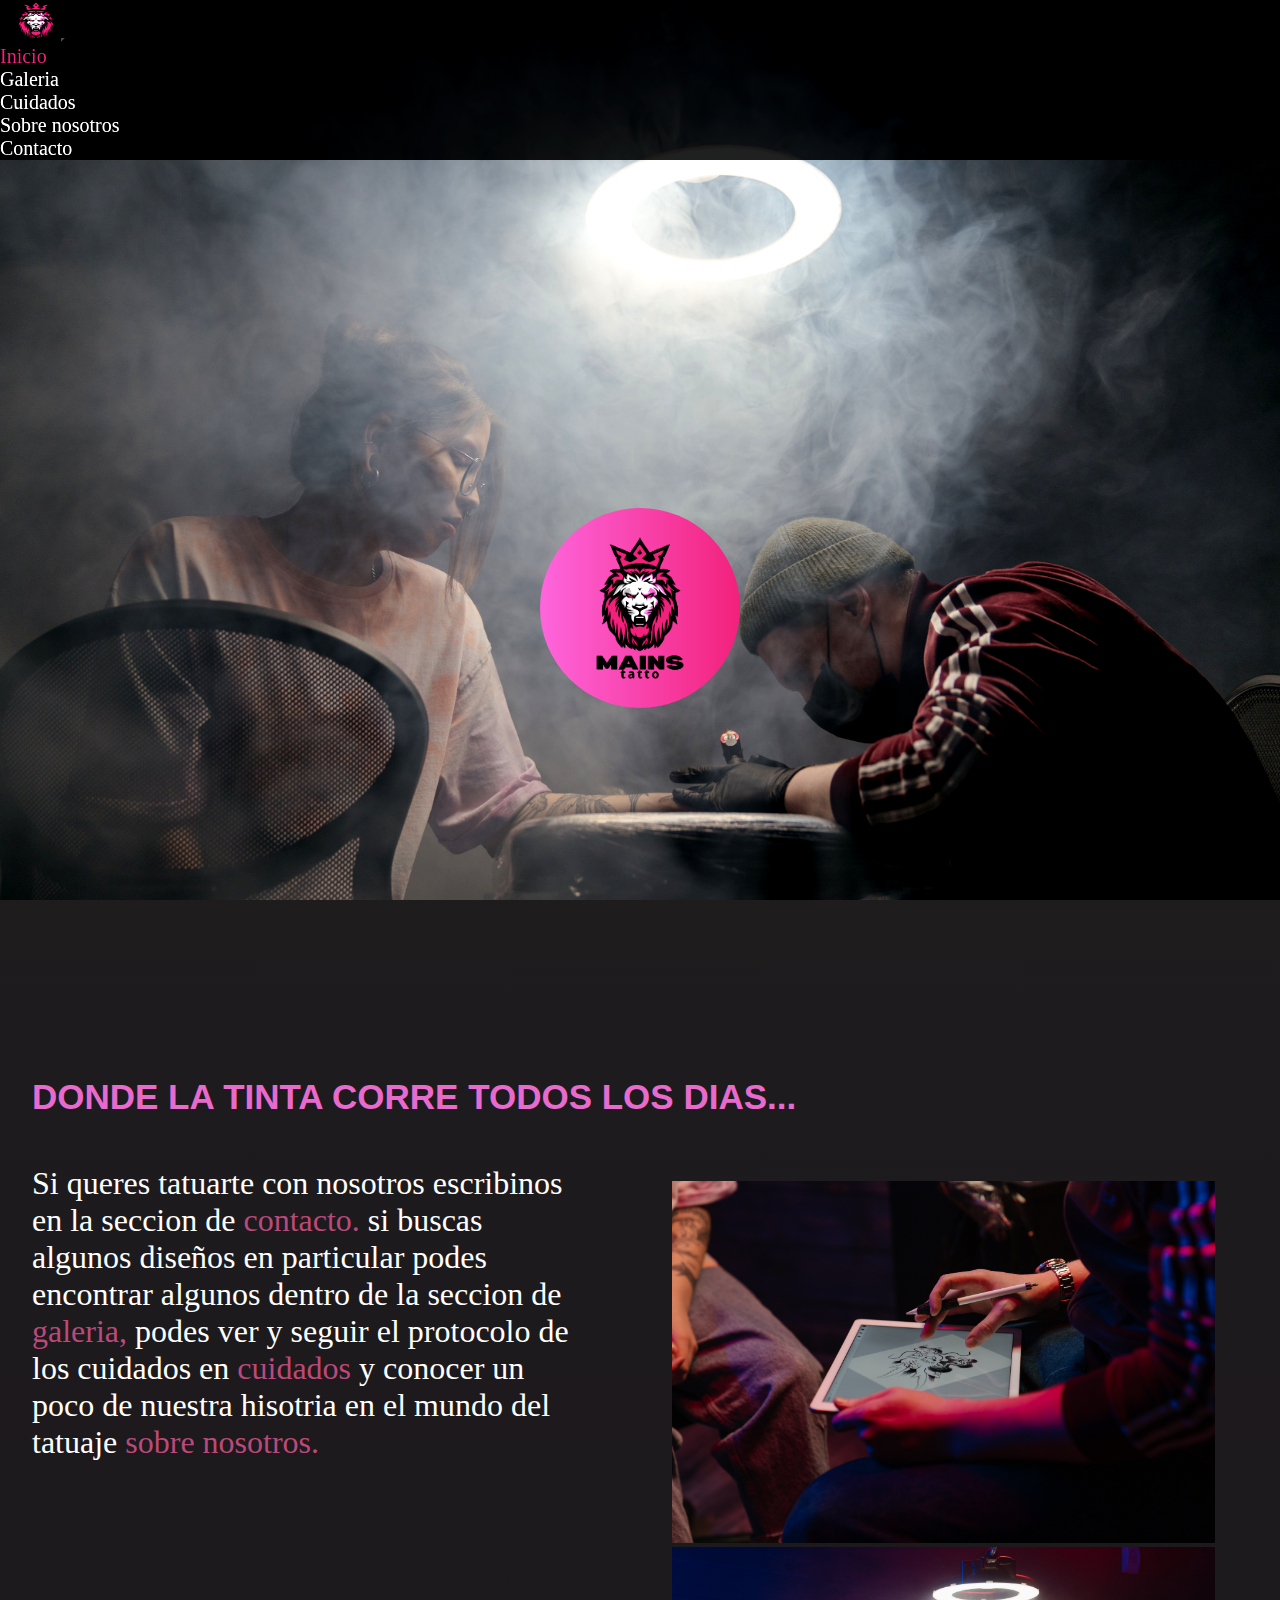
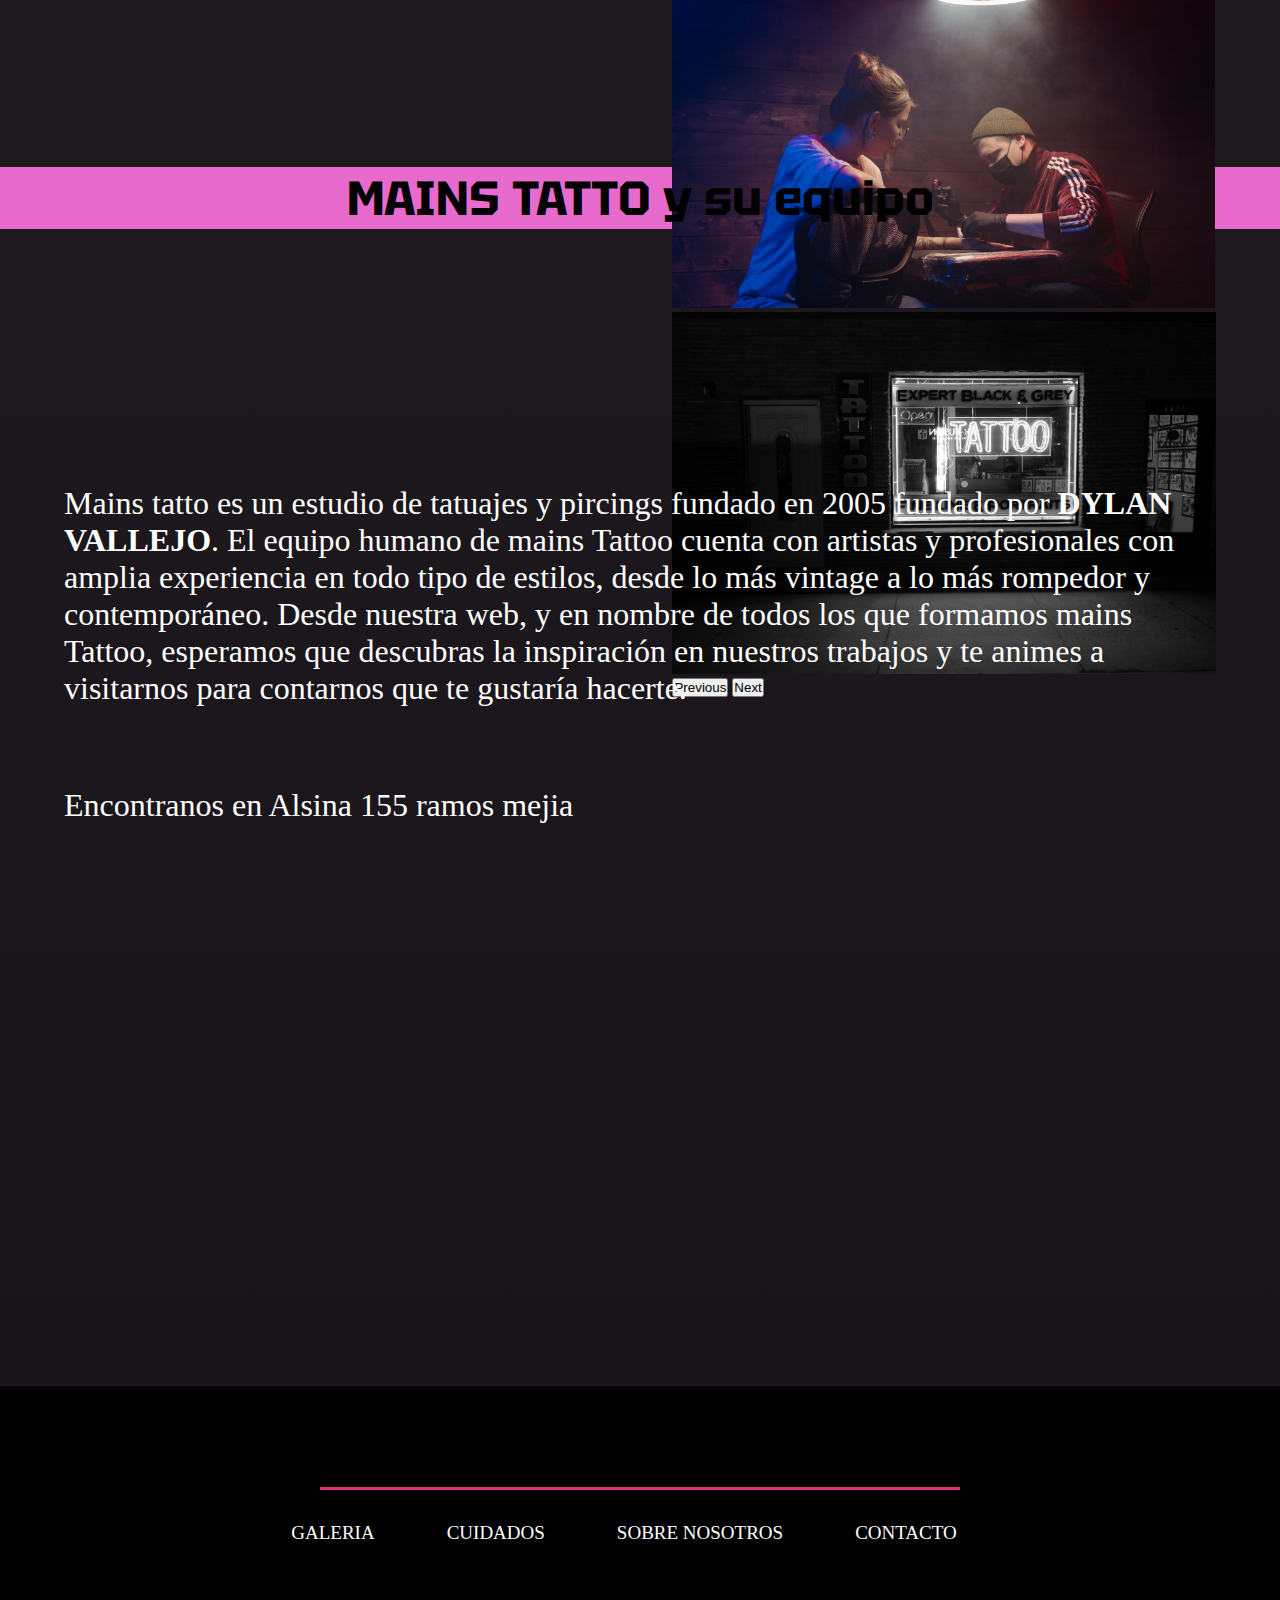
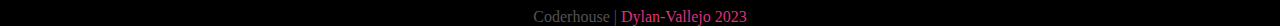
<file: index.html>
<!DOCTYPE html>
<html lang="es">
<head>
    <meta charset="UTF-8">
    <meta name="viewport" content="width=device-width, initial-scale=1.0">
    <title>Mains tatto | Estudio de tatuajes</title>
    <meta name="description" content="Explora un mundo de expresión artística y creatividad en nuestro estudio de tatuajes. Desde diseños realistas hasta estilos tradicionales y geométricos, nuestros tatuadores expertos transforman ideas en obras maestras. Descubri tu próximo tatuaje único y personalizado con nosotros.">
    <meta name="keywords" content="tatuajes, Diseños de tatuajes, Tatuaje personalizado, Tatuajes realistas,Tatuajes geométricos, tinta, ideas para tatuarse, tatuajes triviales, tatuajes de anime, personalizacion de tatuajes, Tatuajes de estilo surrealista, Tatuajes de estilo en puntillismo, Tatuajes de estilo full color">
    <link rel="icon" href="./images/icono/icon-2.ico">
    <link href="https://cdn.jsdelivr.net/npm/bootstrap@5.3.2/dist/css/bootstrap.min.css" rel="stylesheet" integrity="sha384-T3c6CoIi6uLrA9TneNEoa7RxnatzjcDSCmG1MXxSR1GAsXEV/Dwwykc2MPK8M2HN" crossorigin="anonymous">
    <link rel="preconnect" href="https://fonts.googleapis.com">
    <link rel="preconnect" href="https://fonts.gstatic.com" crossorigin>
    <link href="https://fonts.googleapis.com/css2?family=Orbitron:wght@500&display=swap" rel="stylesheet">
    <link href="https://unpkg.com/aos@2.3.1/dist/aos.css" rel="stylesheet">
    <link rel="stylesheet" href="./css/estilo.css">
</head>
<body>
    <header class="header-1">
        <nav class="navbar navbar-expand-md">
            <div class="container-fluid">
              <a class="navbar-brand" href="./index.html"> <img src="./images/icono/icono.png" alt="icono" class="icono__nav flicker-in-1"></a>
              <button class="navbar-toggler" type="button" data-bs-toggle="collapse" data-bs-target="#navbarNav" aria-controls="navbarNav" aria-expanded="false" aria-label="Toggle navigation">
                <span class="navbar-toggler-icon"></span>
              </button>
              <div class="collapse navbar-collapse" id="navbarNav">
                <ul class="navbar-nav">
                  <li class="nav-item item-inicio">
                    <a class="nav-link link__inicio" href="./index.html">Inicio</a>
                  </li>
                  <li class="nav-item">
                    <a class="nav-link" href="./pages/galeria.html">Galeria</a>
                  </li>
                  <li class="nav-item">
                    <a class="nav-link" href="./pages/cuidados.html">Cuidados</a>
                  </li>
                  <li class="nav-item">
                    <a class="nav-link" href="./pages/sobre-nosotros.html">Sobre nosotros</a>
                  </li>
                  <li class="nav-item">
                    <a class="nav-link" href="./pages/contacto.html">Contacto</a>
                  </li>
                </ul>
              </div>
            </div>
        </nav>
        <div class="logo">
            <a href="./index.html"><img src="./images/portadas/logo10.png" alt="logo" class="logo__imagen roll-in-left"></a>
        </div>
    </header>
    <main class="main-1">
        <section class="seccion-1">
            <div class="divisor-texto1">
                <h2 class="titulo-2" data-aos="fade-right" data-aos-duration="2000">Bienvenidos a nuestro sitio web</h2>
            </div>
            <div class="divisor-texto2">
                <h3 class="subtittle">DONDE LA TINTA CORRE TODOS LOS DIAS...</h3>
            </div>
            <div class="divisor-texto">
                <p class="texto-1">Si queres tatuarte con nosotros escribinos en la seccion de <a href="./pages/contacto.html" class="href-1">contacto.</a> si buscas algunos diseños en particular podes encontrar algunos dentro de la seccion de <a href="./pages/galeria.html" class="href-1">galeria,</a> podes ver y seguir el protocolo de los cuidados en <a href="./pages/cuidados.html" class="href-1">cuidados</a> y conocer un poco de nuestra hisotria en el mundo del tatuaje <a href="./pages/sobre-nosotros.html" class="href-1">sobre nosotros.</a></p>
                <div id="carouselExampleFade" class="carousel slide carousel-fade">
                  <div class="carousel-inner">
                    <div class="carousel-item active">
                      <img src="./images/portadas/imageninicio.jpg" class="d-block w-100" alt="imagen de Inicio">
                    </div>
                    <div class="carousel-item">
                      <img src="./images/portadas/imgdeinicio2.jpg" class="d-block w-100" alt="imagen de inicio 2">
                    </div>
                    <div class="carousel-item">
                      <img src="./images/portadas/imgdeinicio3.jpg" class="d-block w-100" alt="imagen de inicio 3">
                    </div>
                  </div>
                  <button class="carousel-control-prev" type="button" data-bs-target="#carouselExampleFade" data-bs-slide="prev">
                    <span class="carousel-control-prev-icon" aria-hidden="true"></span>
                    <span class="visually-hidden">Previous</span>
                  </button>
                  <button class="carousel-control-next" type="button" data-bs-target="#carouselExampleFade" data-bs-slide="next">
                    <span class="carousel-control-next-icon" aria-hidden="true"></span>
                    <span class="visually-hidden">Next</span>
                  </button>
                </div>
            </div> 
        </section>
        <section class="seccion-2">
            <h2 class="titulo-3">MAINS TATTO y su equipo</h2>
            <div class="div-simbolo">
                <img src="./images/diseños/simbolo.png" alt="simbolo de tatuaje" class="simbolo" data-aos="flip-left"
                data-aos-easing="ease-out-cubic"
                data-aos-duration="2000">
            </div>
            <p class="texto-2">Mains tatto es un estudio de tatuajes y pircings fundado en 2005 fundado por <B>DYLAN VALLEJO</B>. El equipo humano de mains Tattoo cuenta con artistas y profesionales con amplia experiencia en todo tipo de estilos, desde lo más vintage a lo más rompedor y contemporáneo. Desde nuestra web, y en nombre de todos los que formamos mains Tattoo, esperamos que descubras la inspiración en nuestros trabajos y te animes a visitarnos para contarnos que te gustaría hacerte.</p>
        </section>
        <section class="seccion-3">
            <div class="div__seccion-3">
                <p class="parrafo-ubi">Encontranos en Alsina 155 ramos mejia</p>
            </div>
            <div class="div-mapa">   
                <iframe src="https://www.google.com/maps/embed?pb=!1m18!1m12!1m3!1d3282.473275186118!2d-58.5688709248110    4!3d-34.64274875955954!2m3!1f0!2f0!3f0!3m2!1i1024!2i768!4f13.1!3m3!1m2!1s0x95bcc7ef83a334e1%3A0x2bed8933dc64da1d!2sAlsina%20155%2C%20B1704EVD%20Ramos%20Mej%C3%ADa%2C%20Provincia%20de%20Buenos%20Aires!5e0!3m2!1ses!2sar!4v1694282130252!5m2!1ses!2sar" width="600" height="450" style="border:0;" allowfullscreen="" loading="lazy" referrerpolicy="no-referrer-when-downgrade" class="mapa"></iframe>
            </div>
        </section>
    </main>
    <footer>
      <div class="footer__titulo">
        <a href="index.html"><h3 class="titulo-4 tile" data-aos="fade-right" data-aos-duration="3000">MAINS TATTO</h3>
        </a>
      </div>
      <div class="div-footer">
            <hr class="hr">
      </div>
      <ul class="menu-footer">
          <li class="menu-item2"><a href="./pages/galeria.html"  class="href-2">GALERIA</a></li>
          <li class="menu-item2"><a href="./pages/cuidados.html"   class="href-2">CUIDADOS</a></li>
          <li class="menu-item2"><a href="./pages/sobre-nosotros.html"  class="href-2">SOBRE NOSOTROS</a></li>
          <li class="menu-item2"><a href="./pages/contacto.html"  class="href-2">CONTACTO</a></li>
      </ul>
      <div class="div-footer2">
        <p class="divcoder">Coderhouse | <a href="https://github.com/Dylan-Vallejo" target="_blank" class="div-copy">Dylan-Vallejo 2023</a></p>
      </div>
    </footer>
    <script src="https://unpkg.com/aos@2.3.1/dist/aos.js"></script>
    <script>
      AOS.init();
    </script>
    <script src="https://cdn.jsdelivr.net/npm/bootstrap@5.3.2/dist/js/bootstrap.bundle.min.js" integrity="sha384-C6RzsynM9kWDrMNeT87bh95OGNyZPhcTNXj1NW7RuBCsyN/o0jlpcV8Qyq46cDfL" crossorigin="anonymous"></script>
</body>
</html>
</file>
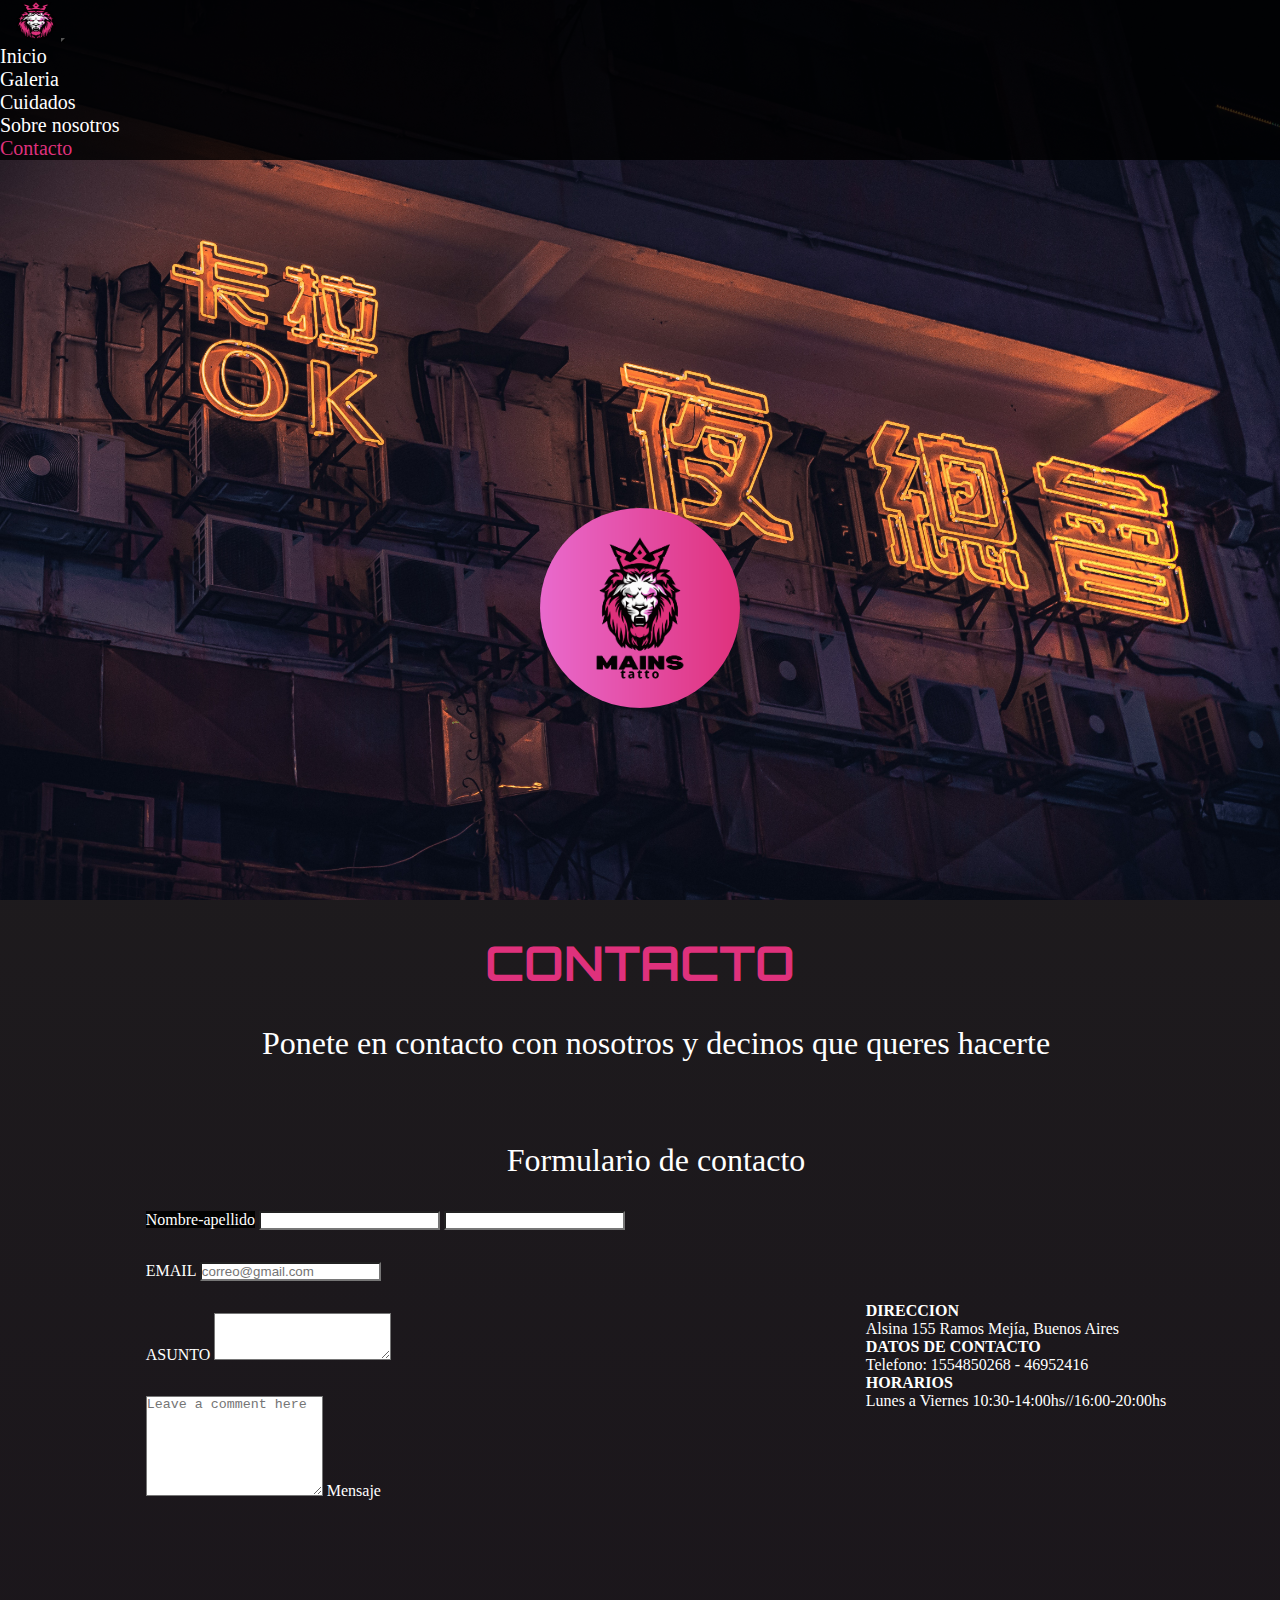
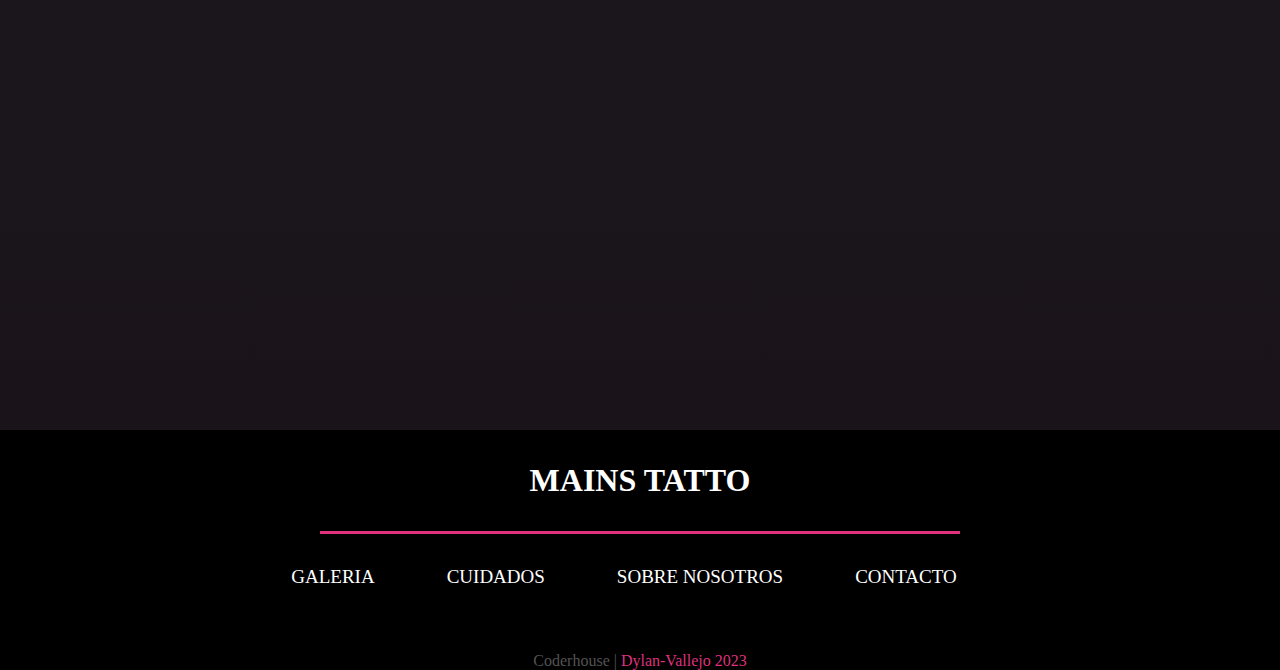
<file: pages/contacto.html>
<!DOCTYPE html>
<html lang="es">
<head>
    <meta charset="UTF-8">
    <meta name="viewport" content="width=device-width, initial-scale=1.0">
    <title>contacto</title>
    <meta name="description" content="Ponete en contacto con nuestro equipo de tatuadores expertos y comenzá el viaje hacia tu próximo tatuaje. Estamos para responder tus preguntas y hacer realidad tus diseños. ¡Contáctanos hoy y descubre cómo podemos transformar tu visión en el arte de los tatuajes">
    <meta name="keywords" content="Contacto estudio de tatuajes, contactanos, Consulta de tatuajes, turnos de tatuajes, Teléfono estudio de tatuajes, Información de contacto tatuajes, numero de telefono de mains tatto, horario de mains tatto">
    <link rel="icon" href="../images/icono/icon-2.ico">
    <link href="https://cdn.jsdelivr.net/npm/bootstrap@5.3.2/dist/css/bootstrap.min.css" rel="stylesheet" integrity="sha384-T3c6CoIi6uLrA9TneNEoa7RxnatzjcDSCmG1MXxSR1GAsXEV/Dwwykc2MPK8M2HN" crossorigin="anonymous">
    <link rel="preconnect" href="https://fonts.googleapis.com">
    <link rel="preconnect" href="https://fonts.gstatic.com" crossorigin>
    <link href="https://fonts.googleapis.com/css2?family=Orbitron:wght@500&display=swap" rel="stylesheet">
    <link rel="stylesheet" href="../css/estilo.css">
</head>
<body>
    <header class="header-5">
      <nav class="navbar navbar-expand-md">
        <div class="container-fluid">
          <a class="navbar-brand inicio" href="../index.html"><img src="../images/icono/icono.png" alt="icono" class="icono__nav flicker-in-1"></a>
          <button class="navbar-toggler" type="button" data-bs-toggle="collapse" data-bs-target="#navbarNav" aria-controls="navbarNav" aria-expanded="false" aria-label="Toggle navigation">
            <span class="navbar-toggler-icon"></span>
          </button>
          <div class="collapse navbar-collapse" id="navbarNav">
            <ul class="navbar-nav">
              <li class="nav-item">
                <a class="nav-link" href="../index.html">Inicio</a>
              </li>
              <li class="nav-item">
                <a class="nav-link" href="./galeria.html">Galeria</a>
              </li>
              <li class="nav-item">
                <a class="nav-link" href="./cuidados.html">Cuidados</a>
              </li>
              <li class="nav-item">
                <a class="nav-link" href="./sobre-nosotros.html">Sobre nosotros</a>
              </li>
              <li class="nav-item item-contacto">
                <a class="nav-link link__contacto" href="./contacto.html">Contacto</a>
              </li>
            </ul>
          </div>
      </nav>
        <div class="logo">
            <a href="../index.html"><img src="../images/portadas/logo10.png" alt="logo" class="logo__imagen roll-in-left"></a>
        </div>
    </header>
    <main class="main-5">
        <section class="sections__1">
            <div class="div__sections-1">
                <h2 class="div__titulo-1">CONTACTO</h2>
                <p class="div__texto-1">Ponete en contacto con nosotros y decinos que queres hacerte</p>
            </div>
        </section>
        <section class="sections__2">
          <p class="text__form">Formulario de contacto</p>
        </section>
        <section class="seccion__form">
            <form class="formulario">
              <div class="input-group">
                <span class="input-group-text" >Nombre-apellido</span>
                <input type="text" aria-label="First name" class="form-control">
                <input type="text" aria-label="Last name" class="form-control">
              </div>
              <div class="mb-3">
                <label for="exampleFormControlInput1" class="form-label">EMAIL</label>
                <input type="email" class="form-control" id="exampleFormControlInput1" placeholder="correo@gmail.com">
              </div>
              <div class="mb-3">
                <label for="exampleFormControlTextarea1" class="form-label">ASUNTO</label>
                <textarea class="form-control" id="exampleFormControlTextarea1" rows="3"></textarea>
              </div>
              <div class="form-floating">
                <textarea class="form-control" placeholder="Leave a comment here" id="floatingTextarea2" style="height: 100px"></textarea>
                <label for="floatingTextarea2">Mensaje</label>
              </div>
            </form>
            <section class="seccion__form-2">
              <div class="div__form">
                <p><b>DIRECCION</b></p>
                <p>Alsina 155 Ramos Mejía, Buenos Aires</p>
              </div>
              <div class="div__form">
                <p><b>DATOS DE CONTACTO</b></p>
                <P>Telefono: 1554850268 - 46952416</P>
              </div>
              <div class="div__form">
                <p><b>HORARIOS</b></p>
                <P>Lunes a Viernes 10:30-14:00hs//16:00-20:00hs</P>
              </div>
            </section>
        </section>
        <section class="section__maps">
          <div class="div-maps">   
            <iframe src="https://www.google.com/maps/embed?pb=!1m18!1m12!1m3!1d3282.473275186118!2d-58.5688709248110    4!3d-34.64274875955954!2m3!1f0!2f0!3f0!3m2!1i1024!2i768!4f13.1!3m3!1m2!1s0x95bcc7ef83a334e1%3A0x2bed8933dc64da1d!2sAlsina%20155%2C%20B1704EVD%20Ramos%20Mej%C3%ADa%2C%20Provincia%20de%20Buenos%20Aires!5e0!3m2!1ses!2sar!4v1694282130252!5m2!1ses!2sar" width="600" height="450" style="border:0;" allowfullscreen="" loading="lazy" referrerpolicy="no-referrer-when-downgrade" class="maps"></iframe>
          </div>
        </section>
    </main>
    <footer>
      <div class="footer__titulo">
        <a href="../index.html"><h3 class="titulo-4">MAINS TATTO</h3>
        </a>
      </div>
      <div class="div-footer">
            <hr class="hr">
      </div>
      <ul class="menu-footer">
          <li class="menu-item2"><a href="./galeria.html"  class="href-2">GALERIA</a></li>
          <li class="menu-item2"><a href="./cuidados.html"   class="href-2">CUIDADOS</a></li>
          <li class="menu-item2"><a href="./sobre-nosotros.html"  class="href-2">SOBRE NOSOTROS</a></li>
          <li class="menu-item2"><a href="./contacto.html"  class="href-2">CONTACTO</a></li>
      </ul>
      <div class="div-footer2">
        <p class="divcoder">Coderhouse | <a href="https://github.com/Dylan-Vallejo" target="_blank" class="div-copy">Dylan-Vallejo 2023</a></p>
      </div>
    </footer>
    <script src="https://cdn.jsdelivr.net/npm/bootstrap@5.3.2/dist/js/bootstrap.bundle.min.js" integrity="sha384-C6RzsynM9kWDrMNeT87bh95OGNyZPhcTNXj1NW7RuBCsyN/o0jlpcV8Qyq46cDfL" crossorigin="anonymous">
    </script>
</body>
</html>
</file>
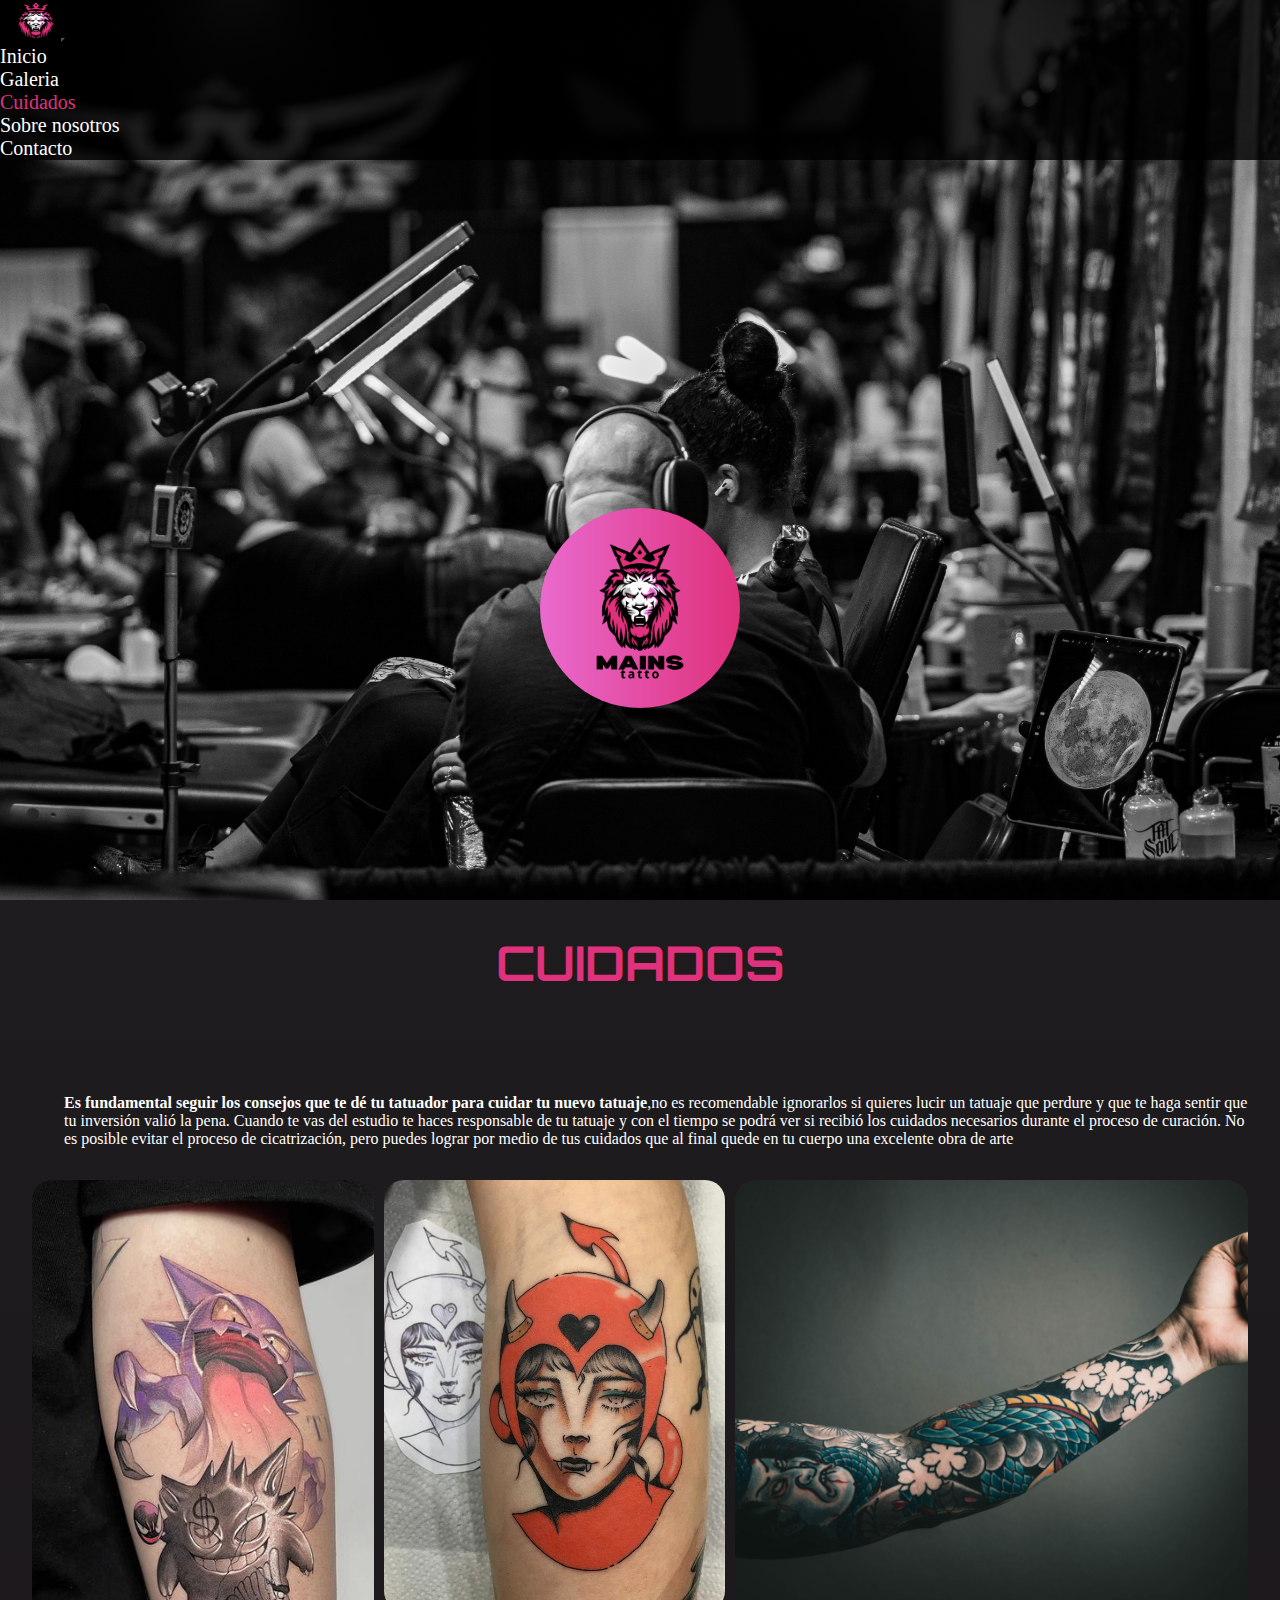
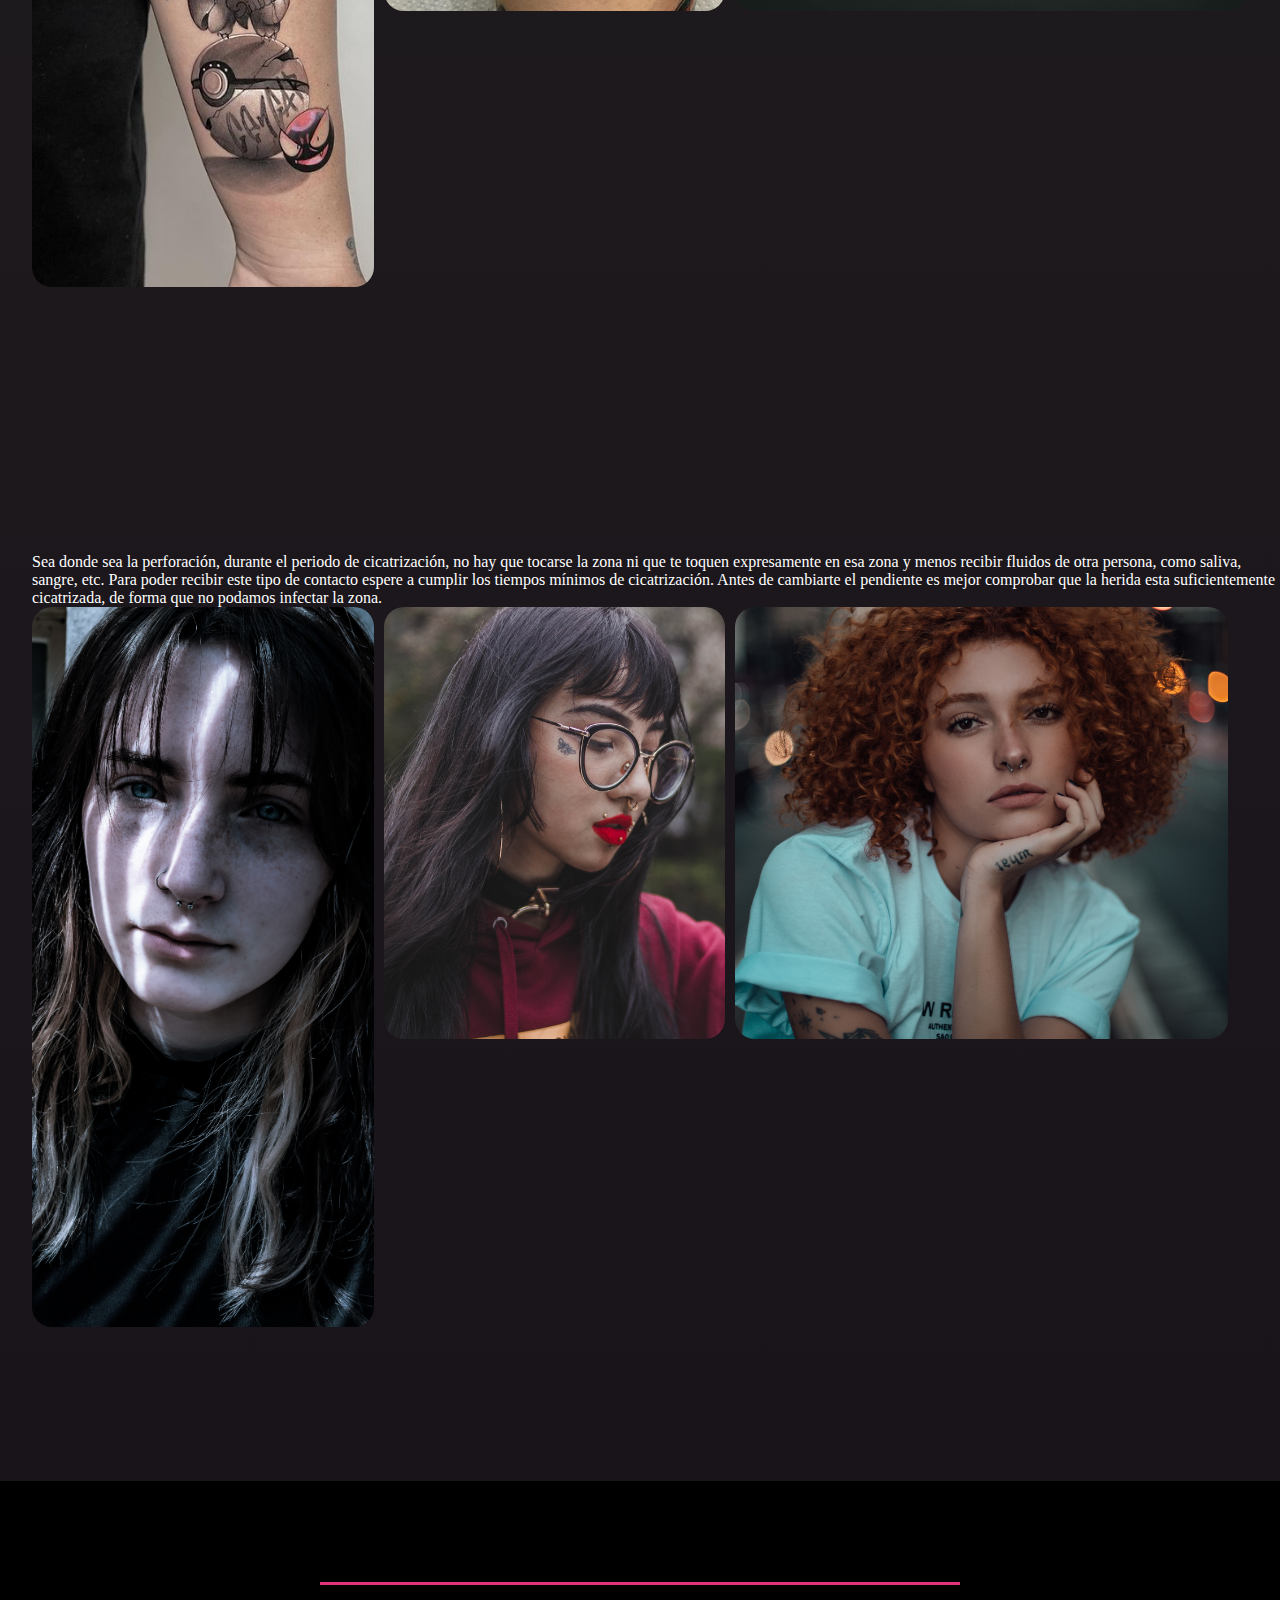
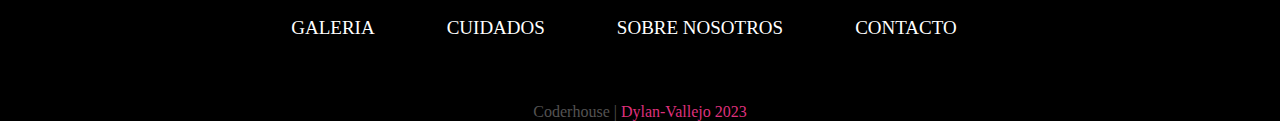
<file: pages/cuidados.html>
<!DOCTYPE html>
<html lang="es">
<head>
    <meta charset="UTF-8">
    <meta name="viewport" content="width=device-width, initial-scale=1.0">
    <title>cuidados de tatuajes</title>
    <meta name="description" content="los mejores consejos y técnicas para el cuidado óptimo de tus tatuajes y piercings. Nuestra guía te proporciona información detallada sobre la curación, limpieza y protección de tus pircings y tatuajes, mantenlos en su mejor estado con nuestros consejos.">
    <meta name="keywords" content="Cuidados de tatuajes, Cuidados de piercings, Curación de tatuajes, Cuidados posteriores a un tatuaje, Cuidados posteriores a un piercing, Mantenimiento de tatuajes, Cicatrización de tatuajes, Hidratación de tatuajes, Curación de piercings, Limpieza de piercings">
    <link rel="icon" href="../images/icono/icon-2.ico">
    <link href="https://cdn.jsdelivr.net/npm/bootstrap@5.3.2/dist/css/bootstrap.min.css" rel="stylesheet" integrity="sha384-T3c6CoIi6uLrA9TneNEoa7RxnatzjcDSCmG1MXxSR1GAsXEV/Dwwykc2MPK8M2HN" crossorigin="anonymous">
    <link rel="preconnect" href="https://fonts.googleapis.com">
    <link rel="preconnect" href="https://fonts.gstatic.com" crossorigin>
    <link href="https://fonts.googleapis.com/css2?family=Orbitron:wght@500&display=swap" rel="stylesheet">
    <link href="https://unpkg.com/aos@2.3.1/dist/aos.css" rel="stylesheet">
    <link rel="stylesheet" href="../css/estilo.css">
</head>
<body>
    <header class="header-3">
      <nav class="navbar navbar-expand-md">
        <div class="container-fluid">
          <a class="navbar-brand inicio" href="../index.html"><img src="../images/icono/icono.png" alt="icono" class="icono__nav flicker-in-1"></a>
          <button class="navbar-toggler" type="button" data-bs-toggle="collapse" data-bs-target="#navbarNav" aria-controls="navbarNav" aria-expanded="false" aria-label="Toggle navigation">
            <span class="navbar-toggler-icon"></span>
          </button>
          <div class="collapse navbar-collapse" id="navbarNav">
            <ul class="navbar-nav">
              <li class="nav-item">
                <a class="nav-link" href="../index.html">Inicio</a>
              </li>
              <li class="nav-item">
                <a class="nav-link" href="./galeria.html">Galeria</a>
              </li>
              <li class="nav-item item-cuidados">
                <a class="nav-link link__cuidados" href="./cuidados.html">Cuidados</a>
              </li>
              <li class="nav-item">
                <a class="nav-link" href="./sobre-nosotros.html">Sobre nosotros</a>
              </li>
              <li class="nav-item">
                <a class="nav-link" href="./contacto.html">Contacto</a>
              </li>
            </ul>
          </div>
    </nav>
        <div class="logo">
            <a href="../index.html"><img src="../images/portadas/logo10.png" alt="logo" class="logo__imagen roll-in-left"></a>
        </div>
    </header>
    <main class="main-3">
        <section class="seccion__main-1">
            <h2 class="titulo__seccionmain-1">CUIDADOS</h2>
            <h3 class="subtitulo__seccionmain-1" data-aos="fade-up"
            data-aos-anchor-placement="bottom-bottom">CUIDADOS DE TATUAJES</h3>
            <p class="parrafo__seccionmain-1"> <b>Es fundamental seguir los consejos que te dé tu tatuador para cuidar tu nuevo tatuaje</b>,no es recomendable ignorarlos si quieres lucir un tatuaje que perdure y que te haga sentir que tu inversión valió la pena.
            Cuando te vas del estudio te haces responsable de tu tatuaje y con el tiempo se podrá ver si recibió los cuidados necesarios durante el proceso de curación.
            No es posible evitar el proceso de cicatrización, pero puedes lograr por medio de tus cuidados que al final quede en tu cuerpo una excelente obra de arte</p>
        </section>
        <section class="seccion__main-2">
            <div class="div__seccionmain-2 img1">
                <img src="../images/disños-cuidados/imagen3.0.jpg" alt="imagen" class="imagen__seccionmain-2 img1">
            </div>
            <div class="img2">
              <img src="../images/diseños/diseño-1.jpg" alt="imagen-2" class="imagen__seccionmain-2 img2">
            </div>
            <div class="img3">
                <img src="../images/disños-cuidados/imagen4.0.jpg" alt="imagen-3" class="imagen__seccionmain-2 img-3-0 img3">
            </div>
            <ul class="ul__seccionmain-2 lista" data-aos="zoom-in-up" data-aos-duration="2000">
                <li class="lista"><b>DESPUES DE TATUARTE: quitate el vendaje colocado por el tatuador cunado pasen 5 horas</b></li>
                <li class="lista"><b>Manten limpio tu tatuaje</b></li>
                <li class="lista"><b>Aplicar crema cicatrizante</b></li>
                <li class="lista"><b>No cubras tu tatuaje</b></li>
                <li class="lista"><b>Durante 2 semanas evitar el humedecimiento de la zona</b></li>
                <li class="lista"><b>Lavar el tatuaje máximo 2 veces al día</b></li>
                <li class="lista"><b>No exponer la zona tatuada al sol o fuentes de calor</b></li>
                <li class="lista"><b>No rozar ni frotar ni rascar el tatuaje</b></li>
                <li class="lista"><b>Evitar sudar (ejercicio, etc.) durante dos semanas</b></li>
            </ul>
        </section>
        <section class="seccion__main-3">
            <h3 class="subtitulo__seccionmain-3" data-aos="fade-up"
            data-aos-anchor-placement="bottom-bottom">CUIDADOS DE PIRCINGS</h3>
            <p class="parrafo__seccionmain-3">Sea donde sea la perforación, durante el periodo de cicatrización, no hay que tocarse la zona ni que te toquen expresamente en esa zona y menos recibir fluidos de otra persona, como saliva, sangre, etc. Para poder recibir este tipo de contacto espere a cumplir los tiempos mínimos de cicatrización.
            Antes de cambiarte el pendiente es mejor comprobar que la herida esta suficientemente cicatrizada, de forma que no podamos infectar la zona.</p>
        </section>
        <section class="seccion__main-4">
          <div class="div__seccionmain-4 pirc1">
            <img src="../images/disños-cuidados/pircings3.jpg" alt="imagen-1" class="imagen__seccionmain-4 pirc1">
          </div>
          <div class="pirc2">
            <img src="../images/disños-cuidados/pircings2.jpg" alt="imagen-2" class="imagen__seccionmain-4 pirc2">
          </div>
          <div class=" pirc3">
            <img src="../images/disños-cuidados/pircings5.jpg" alt="imagen-3" class="imagen__seccionmain-4 img-4-0 pirc3">
          </div>
          <ul class="ul__seccionmain-4 lista2" data-aos="zoom-in-up" data-aos-duration="2000">
              <li class="lista2"><b>CAMBIAR DE PIRCING: el tiempo minimo para poder cambiar el pircing por otra joyeria es de un mes y medio</b></li>
              <li class="lista2"><b>HIGIENE: no tocar el pircing con las manos sucias</b></li>
              <li class="lista2"><b>No mover el pircing excepto para efectuar las curas</b></li>
              <li class="lista2"><b>No sacar el pircing de la perforacion antes de tiempo</b></li>
              <li class="lista2"><b>Hacer las curas 3 veces al dia</b></li>
              <li class="lista2"><b>Para las curas en la piel se utilizara exclusivamente betadine o cristalmina.NO usar agua oxigenada, alcohol, etc</b></li>
              <li class="lista2"><b>Evitar el contacto del piercing recién hecho con líquidos corporales de otras personas como saliva, sangre, etc.</b></li>
              <li class="lista2"><b>NO rozar ni apretar la zona del piercing</b></li>
          </ul>
        </section>
    </main>
    <footer>
      <div class="footer__titulo">
        <a href="../index.html"><h3 class="titulo-4" data-aos="fade-right" data-aos-duration="3000">MAINS TATTO</h3>
        </a>
      </div>
      <div class="div-footer">
            <hr class="hr">
      </div>
      <ul class="menu-footer">
          <li class="menu-item2"><a href="./galeria.html"  class="href-2">GALERIA</a></li>
          <li class="menu-item2"><a href="./cuidados.html"   class="href-2">CUIDADOS</a></li>
          <li class="menu-item2"><a href="./sobre-nosotros.html"  class="href-2">SOBRE NOSOTROS</a></li>
          <li class="menu-item2"><a href="./contacto.html"  class="href-2">CONTACTO</a></li>
      </ul>
      <div class="div-footer2">
        <p class="divcoder">Coderhouse | <a href="https://github.com/Dylan-Vallejo" target="_blank" class="div-copy">Dylan-Vallejo 2023</a></p>
      </div>
    </footer>
    <script src="https://unpkg.com/aos@2.3.1/dist/aos.js"></script>
    <script>
      AOS.init();
    </script>
    <script src="https://cdn.jsdelivr.net/npm/bootstrap@5.3.2/dist/js/bootstrap.bundle.min.js" integrity="sha384-C6RzsynM9kWDrMNeT87bh95OGNyZPhcTNXj1NW7RuBCsyN/o0jlpcV8Qyq46cDfL" crossorigin="anonymous"></script>
</body>
</html>
</file>
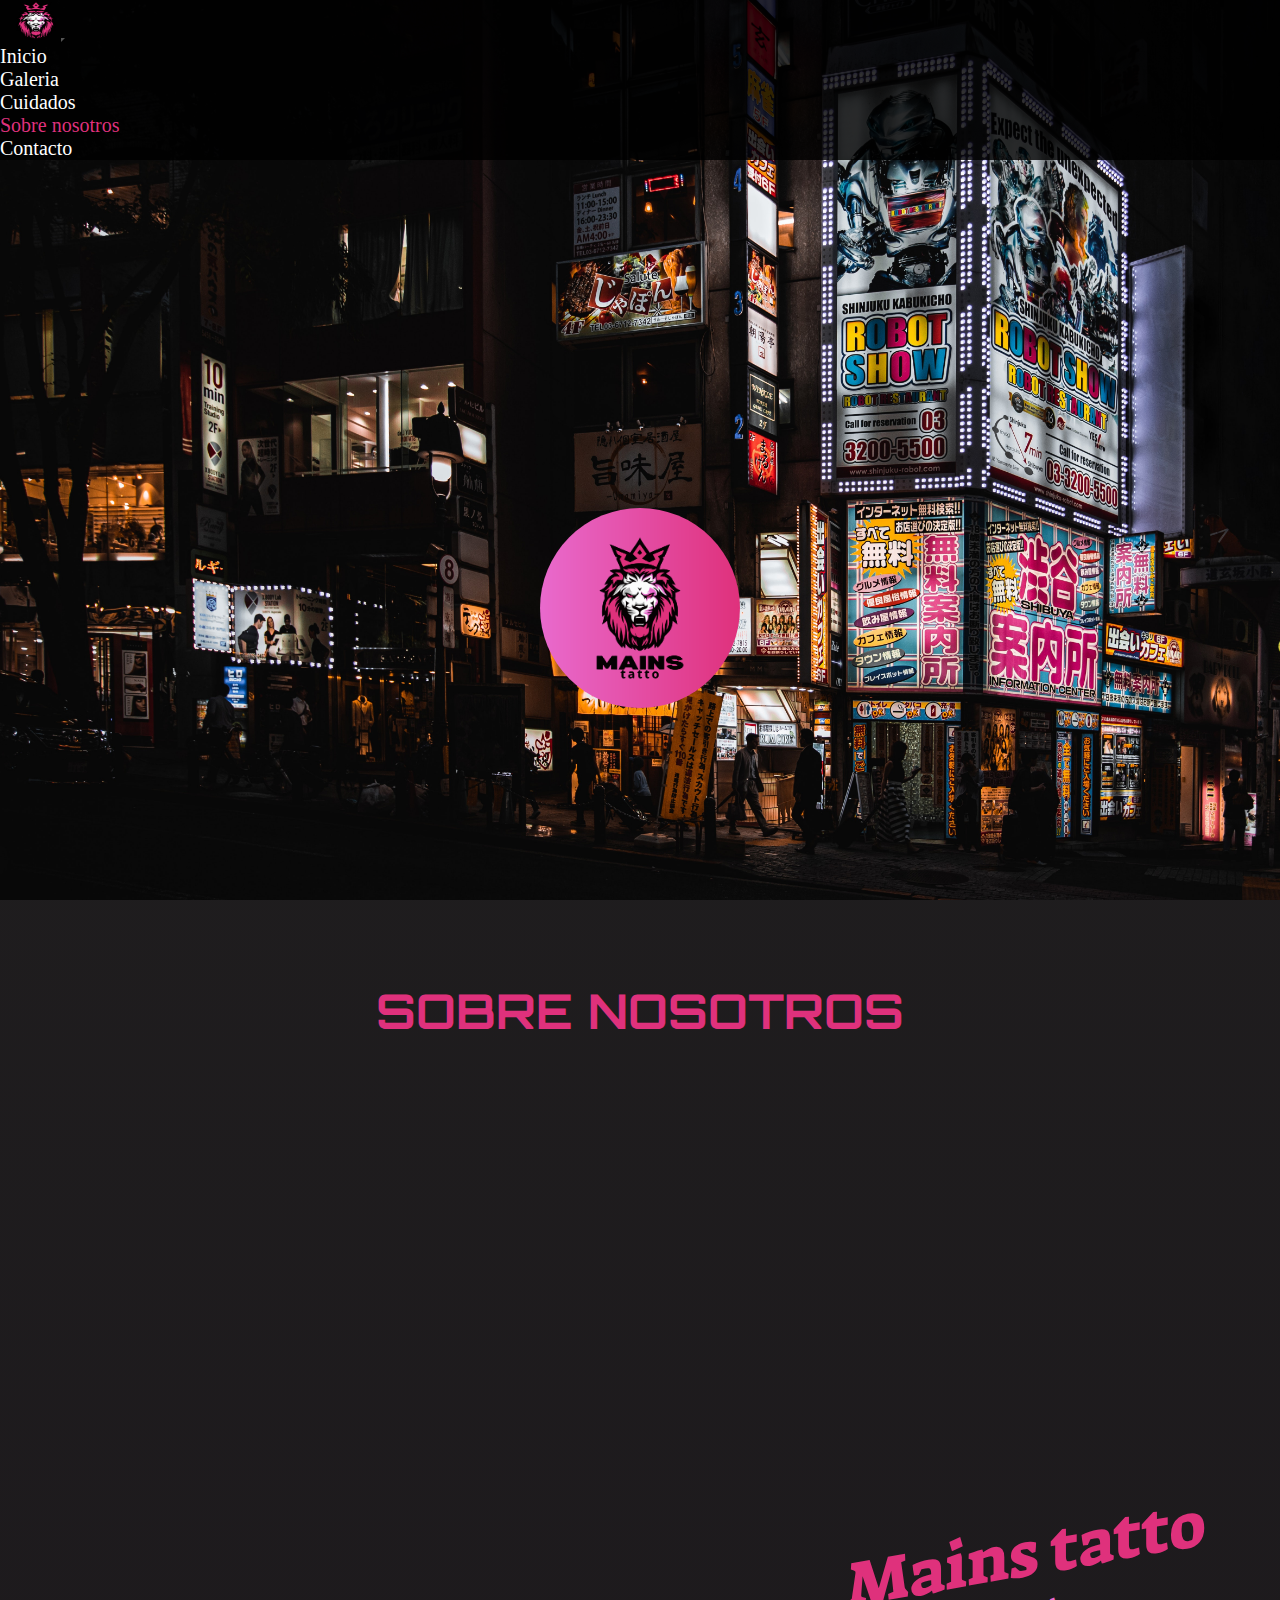
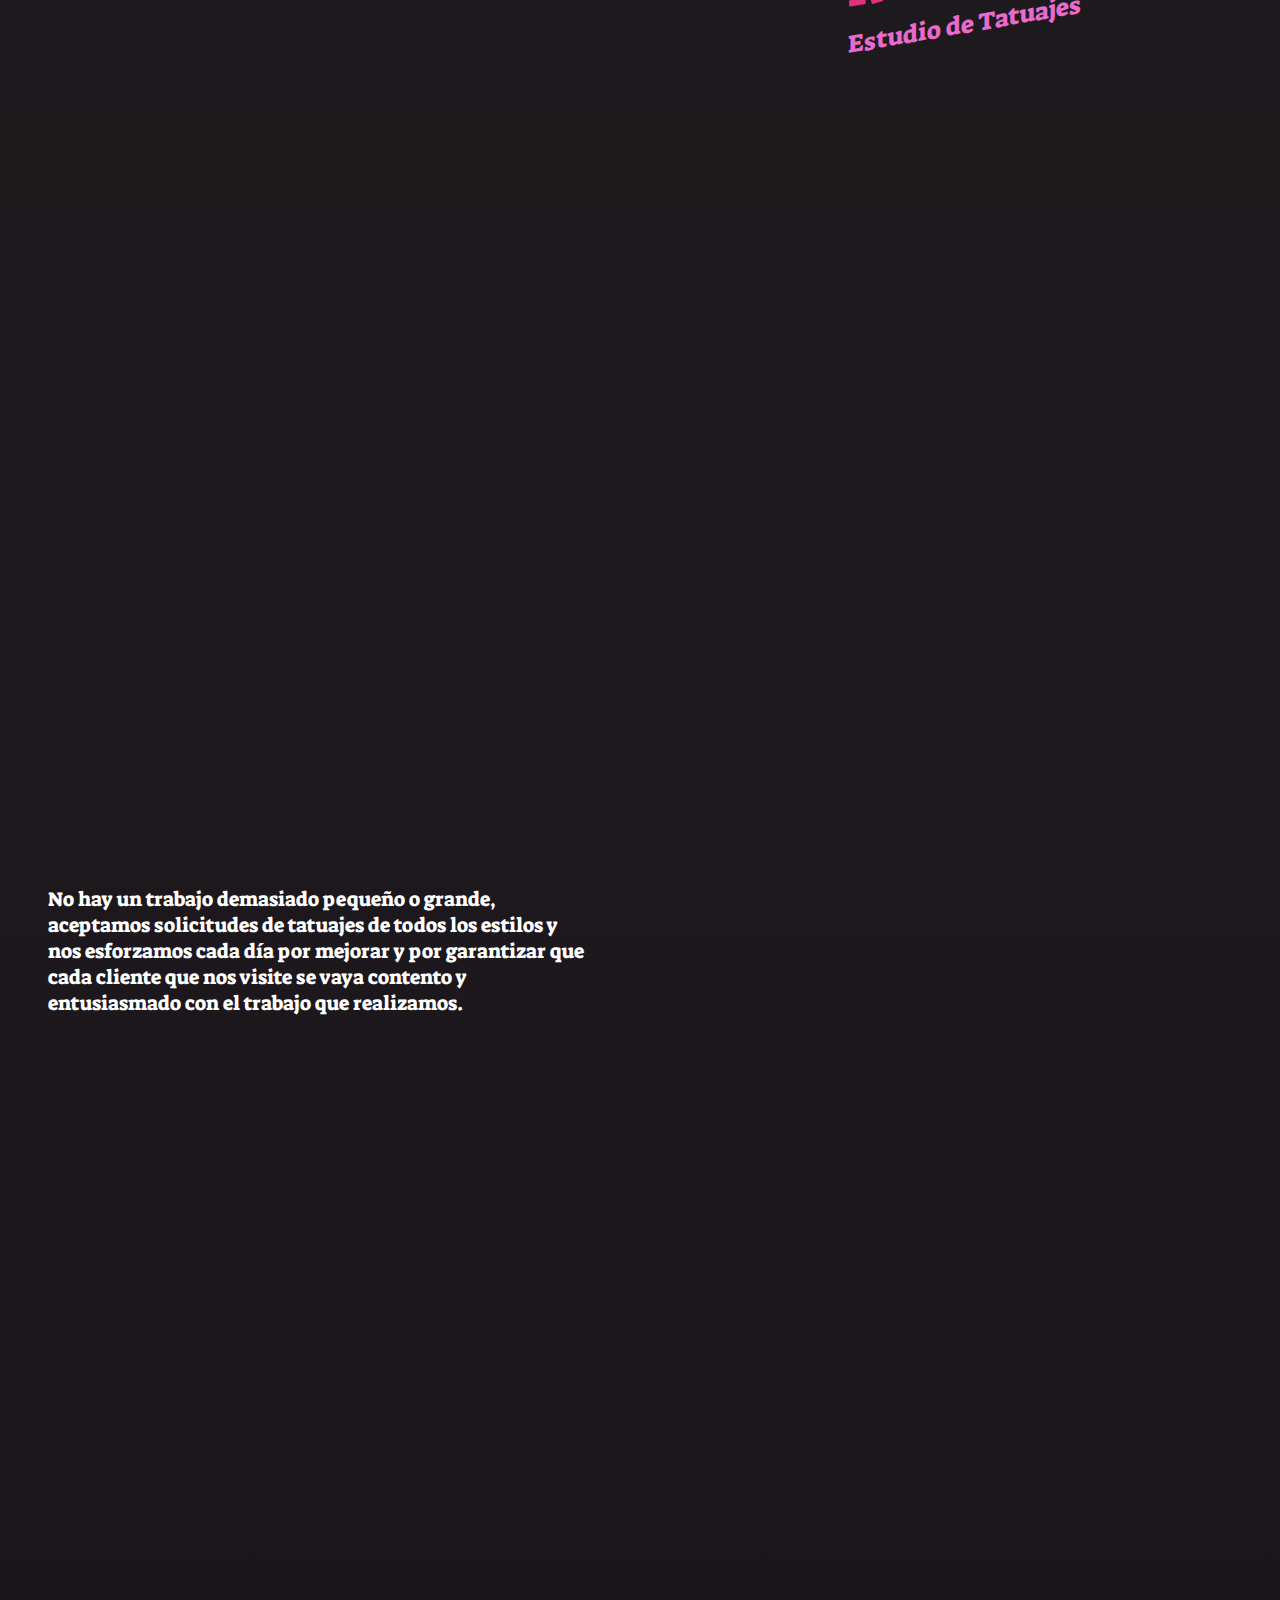
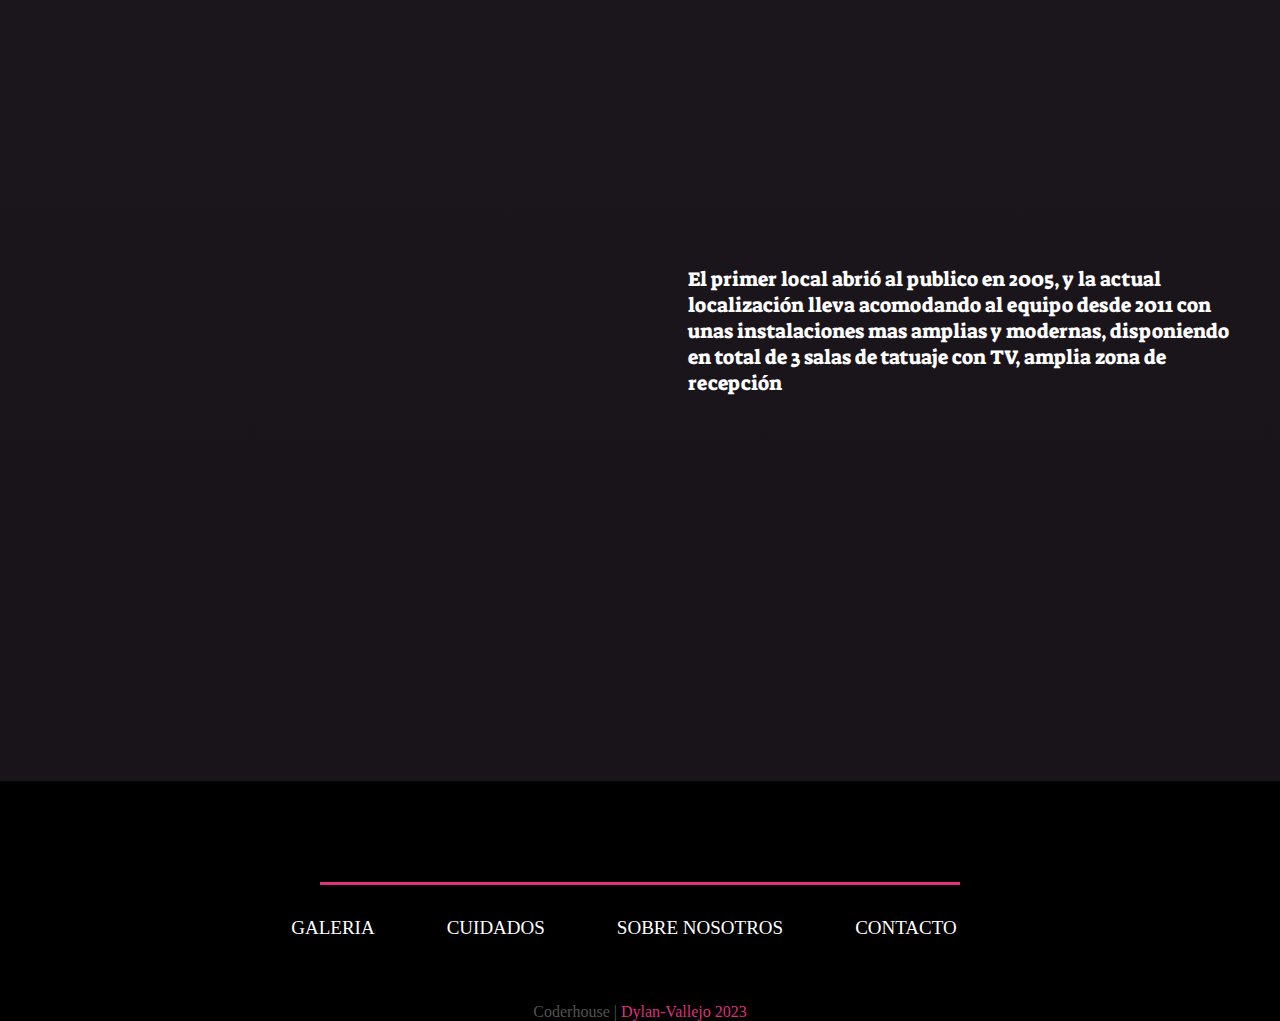
<file: pages/sobre-nosotros.html>
<!DOCTYPE html>
<html lang="es">
<head>
    <meta charset="UTF-8">
    <meta name="viewport" content="width=device-width, initial-scale=1.0">
    <title>sobre nosotros</title>
    <meta name="description" content="nuestra hisotria y la pasión que impulsa nuestro estudio de tatuajes. Con un equipo de artistas apasionados y dedicados, nos esforzamos por crear obras de arte personalizadas y significativas. Conoce más sobre nuestro compromiso con la excelencia y la autenticidad en el mundo del tatuaje">
    <meta name="keywords" content="Trayectoria en tatuajes, Experiencia en tatuajes, conocenos, que es mains tattoo, Estudio de tatuajes, Enfoque personalizado en tatuajes, Tatuadores expertos">
    <link rel="icon" href="../images/icono/icon-2.ico">
    <link href="https://cdn.jsdelivr.net/npm/bootstrap@5.3.2/dist/css/bootstrap.min.css" rel="stylesheet" integrity="sha384-T3c6CoIi6uLrA9TneNEoa7RxnatzjcDSCmG1MXxSR1GAsXEV/Dwwykc2MPK8M2HN" crossorigin="anonymous">
    <link rel="preconnect" href="https://fonts.googleapis.com">
    <link rel="preconnect" href="https://fonts.gstatic.com" crossorigin>
    <link href="https://fonts.googleapis.com/css2?family=Orbitron:wght@500&display=swap" rel="stylesheet">
    <link href="https://unpkg.com/aos@2.3.1/dist/aos.css" rel="stylesheet">
    <link rel="stylesheet" href="../css/estilo.css">
</head>
<body>
    <header class="header-4">
      <nav class="navbar navbar-expand-md">
        <div class="container-fluid">
          <a class="navbar-brand inicio" href="../index.html"><img src="../images/icono/icono.png" alt="icono" class="icono__nav flicker-in-1"></a>
          <button class="navbar-toggler" type="button" data-bs-toggle="collapse" data-bs-target="#navbarNav" aria-controls="navbarNav" aria-expanded="false" aria-label="Toggle navigation">
            <span class="navbar-toggler-icon"></span>
          </button>
          <div class="collapse navbar-collapse" id="navbarNav">
            <ul class="navbar-nav">
              <li class="nav-item">
                <a class="nav-link" href="../index.html">Inicio</a>
              </li>
              <li class="nav-item">
                <a class="nav-link" href="./galeria.html">Galeria</a>
              </li>
              <li class="nav-item">
                <a class="nav-link" href="./cuidados.html">Cuidados</a>
              </li>
              <li class="nav-item item-sobrenosotros">
                <a class="nav-link link__sobrenosotros" href="./sobre-nosotros.html">Sobre nosotros</a>
              </li>
              <li class="nav-item">
                <a class="nav-link" href="./contacto.html">Contacto</a>
              </li>
            </ul>
          </div>
      </nav>
      <div class="logo">
            <a href="../index.html"><img src="../images/portadas/logo10.png" alt="logo" class="logo__imagen roll-in-left"></a>
      </div>
    </header>
    <main class="main-4">
        <section class="section__main-1">
            <div class="div__main-1">
                <h2 class="titulo__main-1">SOBRE NOSOTROS</h2>
            </div>
        </section>
        <section class="section__main-2">
            <img src="../images/diseños/diseño-11.jpg" alt="imagen tatuando" class="img__div-2 img10" data-aos="zoom-in" data-aos-duration="2000">
            <div class="div__main-2">
              <p class="parrafo__div-2">Mains tatto</p>
              <p class="parrafo2__div-2">Estudio de Tatuajes</p>
            </div>
        </section>
        <section class="section__main-3">
          <div class="div__main-3">
            <p class="parrafo__div-3">No hay un trabajo demasiado pequeño o grande, aceptamos solicitudes de tatuajes de todos los estilos y nos esforzamos cada día por mejorar y por garantizar que cada cliente que nos visite se vaya contento y entusiasmado con el trabajo que realizamos.</p>
            <img src="../images/portadas/imagensobrenosotros.jpg" alt="imagen tatuando" class="img__div-3 img10" data-aos="zoom-in" data-aos-duration="2000">
          </div>
        </section>
        <section class="section__main-4">
          <div class="div__main-4">
            <img src="../images/portadas/estudio.jpg" alt="imagen estudio de tatuaje" class="img__div-4 img10" data-aos="zoom-in" data-aos-duration="2000">
            <p class="parrafo__div-4">El primer local abrió al publico en 2005, y la actual localización lleva acomodando al equipo desde 2011 con unas instalaciones mas amplias y modernas, disponiendo en total de 3 salas de tatuaje con TV, amplia zona de recepción</p>
          </div>
        </section>
    </main>
    <footer>
      <div class="footer__titulo">
        <a href="../index.html"><h3 class="titulo-4" data-aos="fade-right" data-aos-duration="3000">MAINS TATTO</h3>
        </a>
      </div>
      <div class="div-footer">
            <hr class="hr">
      </div>
      <ul class="menu-footer">
          <li class="menu-item2"><a href="./galeria.html"  class="href-2">GALERIA</a></li>
          <li class="menu-item2"><a href="./cuidados.html"   class="href-2">CUIDADOS</a></li>
          <li class="menu-item2"><a href="./sobre-nosotros.html"  class="href-2">SOBRE NOSOTROS</a></li>
          <li class="menu-item2"><a href="./contacto.html"  class="href-2">CONTACTO</a></li>
      </ul>
      <div class="div-footer2">
        <p class="divcoder">Coderhouse | <a href="https://github.com/Dylan-Vallejo" target="_blank" class="div-copy">Dylan-Vallejo 2023</a></p>
      </div>
    </footer>
    <script src="https://unpkg.com/aos@2.3.1/dist/aos.js"></script>
    <script>
      AOS.init();
    </script>
     <script src="https://cdn.jsdelivr.net/npm/bootstrap@5.3.2/dist/js/bootstrap.bundle.min.js" integrity="sha384-C6RzsynM9kWDrMNeT87bh95OGNyZPhcTNXj1NW7RuBCsyN/o0jlpcV8Qyq46cDfL" crossorigin="anonymous">
    </script>
</body>
</html>
</file>
<file: css/estilo.css>
@charset "UTF-8";
@import url("https://fonts.googleapis.com/css2?family=Tektur:wght@500&display=swap");
@import url("https://fonts.googleapis.com/css2?family=Suez+One&display=swap");
* {
  margin: 0;
  padding: 0%;
  box-sizing: border-box;
}

a {
  text-decoration: none;
  color: #BB497A;
}

/********header pagina inicio********/
.header-1 {
  background-image: url(../images/portadas/fondo1.jpg);
  background-attachment: fixed;
  background-size: cover;
  background-position: bottom;
  height: 100vh;
  filter: contrast(120%);
}
.header-1 .navbar {
  font-size: 1.25rem;
  background-color: rgba(0, 0, 0, 0.808);
}
.header-1 .navbar .container-fluid .icono__nav {
  margin-left: 1rem;
  width: 40px;
  height: 40px;
}
.header-1 .navbar .container-fluid .flicker-in-1 {
  animation: flicker-in-1 2s linear both;
}
.header-1 .navbar .container-fluid .navbar-toggler {
  background-color: #df317c;
}
.header-1 .navbar .container-fluid .navbar-collapse {
  justify-content: flex-end;
}
.header-1 .navbar .container-fluid .navbar-collapse .navbar-nav {
  margin-right: 1rem;
  gap: 2rem;
}
.header-1 .navbar .container-fluid .navbar-collapse .navbar-nav .nav-item .nav-link {
  color: white;
}
.header-1 .navbar .container-fluid .navbar-collapse .navbar-nav .nav-item .nav-link:hover {
  color: #df317c;
}
.header-1 .navbar .container-fluid .navbar-collapse .navbar-nav .nav-item .link__inicio {
  color: #df317c;
}
.header-1 .logo {
  display: flex;
  justify-content: center;
  align-items: center;
  height: 100vh;
}
.header-1 .logo .logo__imagen {
  width: 200px;
  border-radius: 50%;
  overflow: hidden;
  transition: 1.2s;
}
.header-1 .logo .logo__imagen:hover {
  width: 250px;
  opacity: 1;
  filter: contrast(120%);
}
.header-1 .logo .roll-in-left {
  animation: roll-in-left 1s ease-out both;
}

/************pagina de diseños**********/
.header-2 {
  background-image: url(../images/portadas/fondo2.jpg);
  background-attachment: fixed;
  background-size: cover;
  background-position: bottom;
  height: 100vh;
  background-position: center;
}
.header-2 .navbar {
  font-size: 1.25rem;
  background-color: rgba(0, 0, 0, 0.808);
}
.header-2 .navbar .container-fluid .icono__nav {
  margin-left: 1rem;
  width: 40px;
  height: 40px;
}
.header-2 .navbar .container-fluid .flicker-in-1 {
  animation: flicker-in-1 2s linear both;
}
.header-2 .navbar .container-fluid .navbar-toggler {
  background-color: #df317c;
}
.header-2 .navbar .container-fluid .navbar-collapse {
  justify-content: flex-end;
}
.header-2 .navbar .container-fluid .navbar-collapse .navbar-nav {
  margin-right: 1rem;
  gap: 2rem;
}
.header-2 .navbar .container-fluid .navbar-collapse .navbar-nav .nav-item .nav-link {
  color: white;
}
.header-2 .navbar .container-fluid .navbar-collapse .navbar-nav .nav-item .nav-link:hover {
  color: #df317c;
}
.header-2 .navbar .container-fluid .navbar-collapse .navbar-nav .nav-item .link__galeria {
  color: #df317c;
}
.header-2 .logo {
  display: flex;
  justify-content: center;
  align-items: center;
  height: 100vh;
}
.header-2 .logo .logo__imagen {
  width: 200px;
  border-radius: 50%;
  overflow: hidden;
  transition: 1.2s;
}
.header-2 .logo .logo__imagen:hover {
  width: 250px;
  opacity: 1;
  filter: contrast(120%);
}
.header-2 .logo .roll-in-left {
  animation: roll-in-left 1s ease-out both;
}

/**************header pagina de cuidados********/
.header-3 {
  background-image: url(../images/portadas/fondo3.jpg);
  background-attachment: fixed;
  background-size: cover;
  background-position: bottom;
  height: 100vh;
  background-position: center;
}
.header-3 .navbar {
  font-size: 1.25rem;
  background-color: rgba(0, 0, 0, 0.808);
}
.header-3 .navbar .container-fluid .icono__nav {
  margin-left: 1rem;
  width: 40px;
  height: 40px;
}
.header-3 .navbar .container-fluid .flicker-in-1 {
  animation: flicker-in-1 2s linear both;
}
.header-3 .navbar .container-fluid .navbar-toggler {
  background-color: #df317c;
}
.header-3 .navbar .container-fluid .navbar-collapse {
  justify-content: flex-end;
}
.header-3 .navbar .container-fluid .navbar-collapse .navbar-nav {
  margin-right: 1rem;
  gap: 2rem;
}
.header-3 .navbar .container-fluid .navbar-collapse .navbar-nav .nav-item .nav-link {
  color: white;
}
.header-3 .navbar .container-fluid .navbar-collapse .navbar-nav .nav-item .nav-link:hover {
  color: #df317c;
}
.header-3 .navbar .container-fluid .navbar-collapse .navbar-nav .nav-item .link__cuidados {
  color: #df317c;
}
.header-3 .logo {
  display: flex;
  justify-content: center;
  align-items: center;
  height: 100vh;
}
.header-3 .logo .logo__imagen {
  width: 200px;
  border-radius: 50%;
  overflow: hidden;
  transition: 1.2s;
}
.header-3 .logo .logo__imagen:hover {
  width: 250px;
  opacity: 1;
  filter: contrast(120%);
}
.header-3 .logo .roll-in-left {
  animation: roll-in-left 1s ease-out both;
}

/*********header pagina sobre nosotros********/
.header-4 {
  background-image: url(../images/portadas/fondo6.jpg);
  background-attachment: fixed;
  background-size: cover;
  background-position: bottom;
  height: 100vh;
  background-position: center;
}
.header-4 .navbar {
  font-size: 1.25rem;
  background-color: rgba(0, 0, 0, 0.808);
}
.header-4 .navbar .container-fluid .icono__nav {
  margin-left: 1rem;
  width: 40px;
  height: 40px;
}
.header-4 .navbar .container-fluid .flicker-in-1 {
  animation: flicker-in-1 2s linear both;
}
.header-4 .navbar .container-fluid .navbar-toggler {
  background-color: #df317c;
}
.header-4 .navbar .container-fluid .navbar-collapse {
  justify-content: flex-end;
}
.header-4 .navbar .container-fluid .navbar-collapse .navbar-nav {
  margin-right: 1rem;
  gap: 2rem;
}
.header-4 .navbar .container-fluid .navbar-collapse .navbar-nav .nav-item .nav-link {
  color: white;
}
.header-4 .navbar .container-fluid .navbar-collapse .navbar-nav .nav-item .nav-link:hover {
  color: #df317c;
}
.header-4 .navbar .container-fluid .navbar-collapse .navbar-nav .nav-item .link__sobrenosotros {
  color: #df317c;
}
.header-4 .logo {
  display: flex;
  justify-content: center;
  align-items: center;
  height: 100vh;
}
.header-4 .logo .logo__imagen {
  width: 200px;
  border-radius: 50%;
  overflow: hidden;
  transition: 1.2s;
}
.header-4 .logo .logo__imagen:hover {
  width: 250px;
  opacity: 1;
  filter: contrast(120%);
}
.header-4 .logo .roll-in-left {
  animation: roll-in-left 1s ease-out both;
}

/*********header pagina contactanos*********/
.header-5 {
  background-image: url(../images/portadas/fondo5.0.jpg);
  background-attachment: fixed;
  background-size: cover;
  background-position: bottom;
  height: 100vh;
  background-position: center;
}
.header-5 .navbar {
  font-size: 1.25rem;
  background-color: rgba(0, 0, 0, 0.808);
}
.header-5 .navbar .container-fluid .icono__nav {
  margin-left: 1rem;
  width: 40px;
  height: 40px;
}
.header-5 .navbar .container-fluid .flicker-in-1 {
  animation: flicker-in-1 2s linear both;
}
.header-5 .navbar .container-fluid .navbar-toggler {
  background-color: #df317c;
}
.header-5 .navbar .container-fluid .navbar-collapse {
  justify-content: flex-end;
}
.header-5 .navbar .container-fluid .navbar-collapse .navbar-nav {
  margin-right: 1rem;
  gap: 2rem;
}
.header-5 .navbar .container-fluid .navbar-collapse .navbar-nav .nav-item .nav-link {
  color: white;
}
.header-5 .navbar .container-fluid .navbar-collapse .navbar-nav .nav-item .nav-link:hover {
  color: #df317c;
}
.header-5 .navbar .container-fluid .navbar-collapse .navbar-nav .nav-item .link__contacto {
  color: #df317c;
}
.header-5 .logo {
  display: flex;
  justify-content: center;
  align-items: center;
  height: 100vh;
}
.header-5 .logo .logo__imagen {
  width: 200px;
  border-radius: 50%;
  overflow: hidden;
  transition: 1.2s;
}
.header-5 .logo .logo__imagen:hover {
  width: 250px;
  opacity: 1;
  filter: contrast(120%);
}
.header-5 .logo .roll-in-left {
  animation: roll-in-left 1s ease-out both;
}
@keyframes roll-in-left {
  0% {
    transform: translateX(-800px) rotate(-540deg);
    opacity: 0;
  }
  100% {
    transform: translateX(0) rotate(0deg);
    opacity: 1;
  }
}
@keyframes flicker-in-1 {
  0% {
    opacity: 0;
  }
  10% {
    opacity: 0;
  }
  10.1% {
    opacity: 1;
  }
  10.2% {
    opacity: 0;
  }
  20% {
    opacity: 0;
  }
  20.1% {
    opacity: 1;
  }
  20.6% {
    opacity: 0;
  }
  30% {
    opacity: 0;
  }
  30.1% {
    opacity: 1;
  }
  30.5% {
    opacity: 1;
  }
  30.6% {
    opacity: 0;
  }
  45% {
    opacity: 0;
  }
  45.1% {
    opacity: 1;
  }
  50% {
    opacity: 1;
  }
  55% {
    opacity: 1;
  }
  55.1% {
    opacity: 0;
  }
  57% {
    opacity: 0;
  }
  57.1% {
    opacity: 1;
  }
  60% {
    opacity: 1;
  }
  60.1% {
    opacity: 0;
  }
  65% {
    opacity: 0;
  }
  65.1% {
    opacity: 1;
  }
  75% {
    opacity: 1;
  }
  75.1% {
    opacity: 0;
  }
  77% {
    opacity: 0;
  }
  77.1% {
    opacity: 1;
  }
  85% {
    opacity: 1;
  }
  85.1% {
    opacity: 0;
  }
  86% {
    opacity: 0;
  }
  86.1% {
    opacity: 1;
  }
  100% {
    opacity: 1;
  }
}
/**********pagina de inicio main******/
body {
  background-image: linear-gradient(#201f1f, #19131a);
  background-size: cover;
}

.main-1 {
  color: white;
}
.main-1 .seccion-1 .divisor-texto1 .titulo-2 {
  font-family: "Orbitron", sans-serif;
  font-size: 4rem;
  padding: 2rem;
}
.main-1 .seccion-1 .divisor-texto2 .subtittle {
  font-family: "Lucida Sans", "Lucida Sans Regular", "Lucida Grande", "Lucida Sans Unicode", Geneva, Verdana, sans-serif;
  font-size: 2.188rem;
  color: #e96acd;
  padding-left: 2rem;
  padding-top: 2rem;
  animation-name: subtitulo;
  animation-duration: 5s;
  animation-iteration-count: infinite;
}
.main-1 .seccion-1 .divisor-texto {
  display: flex;
  justify-content: space-between;
}
.main-1 .seccion-1 .divisor-texto .texto-1 {
  font-family: "Times New Roman", Times, serif;
  font-size: 2rem;
  margin: 2rem;
  padding-top: 1rem;
}
.main-1 .seccion-1 .divisor-texto .href-1 {
  transition: 0.8s;
}
.main-1 .seccion-1 .divisor-texto .href-1:hover {
  background-color: #e96acd;
}
.main-1 .seccion-1 .divisor-texto .carousel-fade {
  width: 150%;
  height: 27rem;
  margin: 4rem;
  transition: 0.8s;
}
.main-1 .seccion-1 .divisor-texto .carousel-fade .d-block {
  height: 27rem;
}
.main-1 .seccion-1 .divisor-texto .carousel-fade:hover {
  cursor: pointer;
  transform: scale(1.1);
}
.main-1 .seccion-2 .titulo-3 {
  font-family: "Tektur", cursive;
  font-size: 3rem;
  background-color: #e96acd;
  margin-top: 10rem;
  text-align: center;
  color: black;
  animation-name: titulo3;
  animation-duration: 5s;
  animation-iteration-count: infinite;
}
.main-1 .seccion-2 .div-simbolo {
  display: flex;
  justify-content: center;
}
.main-1 .seccion-2 .div-simbolo .simbolo {
  margin-top: 3rem;
  height: 10rem;
  transition: 0.8s;
}
.main-1 .seccion-2 .div-simbolo .simbolo:hover {
  transform: scale(1.5);
}
.main-1 .seccion-2 .texto-2 {
  font-family: Georgia, "Times New Roman", Times, serif;
  font-size: 2rem;
  margin: 3rem;
  padding: 1rem;
  padding-top: 0;
  transition: 0.8s;
}
.main-1 .seccion-2 .texto-2:hover {
  color: #e96acd;
}
.main-1 .seccion-3 .div__seccion-3 .parrafo-ubi {
  font-size: 2rem;
  margin: 4rem;
}
.main-1 .seccion-3 .div-mapa {
  display: flex;
  justify-content: center;
}
.main-1 .seccion-3 .div-mapa .mapa {
  margin-bottom: 3rem;
  width: 65rem;
}

@keyframes subtitulo {
  0% {
    color: #e96acd;
  }
  50% {
    color: #df317c;
  }
  100% {
    color: #e96acd;
  }
}
@keyframes titulo3 {
  0% {
    background-color: #e96acd;
  }
  50% {
    background-color: #df317c;
  }
  100% {
    background-color: #e96acd;
  }
}
/**********pagina de galeria*********/
.main-2 {
  color: white;
}
.main-2 .main__seccion {
  display: flex;
  flex-direction: column;
  justify-content: center;
  align-items: center;
  gap: 2rem;
  margin: 2rem;
}
.main-2 .main__seccion .main__titulo {
  font-family: "Orbitron", sans-serif;
  font-size: 3rem;
  color: #df317c;
  transition: 0.8s;
}
.main-2 .main__seccion .main__titulo:hover {
  transform: rotatey(180deg);
}
.main-2 .main__seccion .main__parrafo {
  font-size: 2rem;
}
.main-2 .main__seccion-2 {
  display: flex;
  justify-content: center;
  align-items: center;
  gap: 2rem;
}
.main-2 .main__seccion-2 .main__div .main__imagen {
  width: 22rem;
  height: 25rem;
  transition: 0.8s;
  filter: grayscale(1);
  opacity: 0.7;
}
.main-2 .main__seccion-2 .main__div .main__imagen:hover {
  cursor: pointer;
  opacity: 1;
  filter: contrast(120%);
  transform: scale(1.1);
}
.main-2 .main__seccion-3 {
  display: flex;
  justify-content: center;
  align-items: center;
  gap: 2rem;
  padding-top: 2rem;
}
.main-2 .main__seccion-3 .main__div .main__imagen {
  width: 22rem;
  height: 25rem;
  transition: 0.8s;
  filter: grayscale(1);
  opacity: 0.7;
}
.main-2 .main__seccion-3 .main__div .main__imagen:hover {
  cursor: pointer;
  opacity: 1;
  filter: contrast(120%);
  transform: scale(1.1);
}
.main-2 .main__seccion-4 {
  display: flex;
  justify-content: center;
  align-items: center;
  gap: 2rem;
  padding-block: 2rem;
}
.main-2 .main__seccion-4 .main__div .main__imagen {
  width: 22rem;
  height: 25rem;
  transition: 0.8s;
  filter: grayscale(1);
  opacity: 0.7;
}
.main-2 .main__seccion-4 .main__div .main__imagen:hover {
  cursor: pointer;
  opacity: 1;
  filter: contrast(120%);
  transform: scale(1.1);
}

/********pagina cuidados******/
.main-3 {
  color: white;
}
.main-3 .seccion__main-1 {
  display: flex;
  flex-direction: column;
  justify-content: center;
  align-items: center;
  gap: 2rem;
  margin: 2rem;
}
.main-3 .seccion__main-1 .titulo__seccionmain-1 {
  font-family: "Orbitron", sans-serif;
  font-size: 3rem;
  color: #df317c;
  transition: 0.6s;
}
.main-3 .seccion__main-1 .titulo__seccionmain-1:hover {
  transform: skewX(45deg);
}
.main-3 .seccion__main-1 .subtitulo__seccionmain-1 {
  font-size: 2rem;
}
.main-3 .seccion__main-1 .parrafo__seccionmain-1 {
  padding-left: 2rem;
}
.main-3 .seccion__main-2 {
  margin-inline: 2rem;
  display: grid;
  grid-template-columns: 2fr 2fr 3fr;
  grid-template-rows: 1fr 1fr;
  grid-template-areas: "img1   img2   img3" "img1   lista   lista";
  gap: 10px;
}
.main-3 .seccion__main-2 .imagen__seccionmain-2 {
  max-width: 100%;
  transition: 0.5s;
  -o-object-fit: cover;
     object-fit: cover;
}
.main-3 .seccion__main-2 .imagen__seccionmain-2:hover {
  cursor: pointer;
  opacity: 1;
  filter: contrast(120%);
  transform: scale(1.1);
}
.main-3 .seccion__main-2 .img1 {
  height: 90%;
  border-radius: 20px;
  grid-area: img1;
}
.main-3 .seccion__main-2 .img2 {
  min-height: 100%;
  border-radius: 20px;
  grid-area: img2;
}
.main-3 .seccion__main-2 .img3 {
  border-radius: 20px;
  grid-area: img3;
}
.main-3 .seccion__main-2 .img-3-0 {
  min-height: 100%;
  width: 48rem;
}
.main-3 .seccion__main-2 .ul__seccionmain-2 {
  padding-top: 2rem;
}
.main-3 .seccion__main-2 .lista {
  grid-area: lista;
  transition: 0.8s;
}
.main-3 .seccion__main-2 .lista:hover {
  color: #e96acd;
}
.main-3 .seccion__main-3 .subtitulo__seccionmain-3 {
  text-align: center;
  margin-block: 2rem;
  font-size: 2rem;
}
.main-3 .seccion__main-3 .parrafo__seccionmain-3 {
  padding-left: 2rem;
}
.main-3 .seccion__main-4 {
  margin-inline: 2rem;
  display: grid;
  grid-template-columns: 2fr 2fr 3fr;
  grid-template-rows: 1fr 1fr;
  grid-template-areas: "pirc1   pirc2   pirc3" "pirc1   lista2  lista2";
  gap: 10px;
}
.main-3 .seccion__main-4 .imagen__seccionmain-4 {
  max-width: 100%;
  transition: 0.5s;
  -o-object-fit: cover;
     object-fit: cover;
}
.main-3 .seccion__main-4 .imagen__seccionmain-4:hover {
  cursor: pointer;
  opacity: 1;
  filter: contrast(120%);
  transform: scale(1.1);
}
.main-3 .seccion__main-4 .pirc1 {
  height: 60rem;
  border-radius: 20px;
  grid-area: pirc1;
}
.main-3 .seccion__main-4 .pirc2 {
  height: 40rem;
  width: 100%;
  border-radius: 20px;
  grid-area: pirc2;
}
.main-3 .seccion__main-4 .pirc3 {
  height: 40rem;
  width: 98%;
  border-radius: 20px;
  grid-area: pirc3;
}
.main-3 .seccion__main-4 .ul__seccionmain-4 {
  padding-top: 2rem;
}
.main-3 .seccion__main-4 .lista2 {
  grid-area: lista2;
  transition: 0.8s;
}
.main-3 .seccion__main-4 .lista2:hover {
  color: #e96acd;
}

/**********pagina sobre nosotros**********/
.main-4 {
  color: white;
}
.main-4 .section__main-1 .div__main-1 {
  display: flex;
  flex-direction: column;
  align-items: center;
  margin: 5rem;
}
.main-4 .section__main-1 .div__main-1 .titulo__main-1 {
  font-family: "Orbitron", sans-serif;
  font-size: 3rem;
  color: #df317c;
  transition: 0.6s;
}
.main-4 .section__main-1 .div__main-1 .titulo__main-1:hover {
  transform: skewx(45deg);
}
.main-4 .section__main-2 {
  display: flex;
  align-items: center;
  gap: 13rem;
}
.main-4 .section__main-2 .img__div-2 {
  width: 50%;
}
.main-4 .section__main-2 .img10 {
  max-width: 100%;
  min-height: 100vh;
}
.main-4 .section__main-2 .div__main-2 {
  display: flex;
  flex-direction: column;
  gap: 1px;
  transform: skewY(-10deg);
  transition: 2s;
}
.main-4 .section__main-2 .div__main-2 .parrafo__div-2 {
  font-family: "Suez One", serif;
  font-size: 4rem;
  color: #df317c;
}
.main-4 .section__main-2 .div__main-2 .parrafo2__div-2 {
  font-family: "Suez One", serif;
  font-size: 1.563rem;
  color: #e96acd;
}
.main-4 .section__main-2 .div__main-2:hover {
  transform: translate(-40px, -40px);
}
.main-4 .section__main-3 {
  margin-top: 5rem;
}
.main-4 .section__main-3 .img__div-3 {
  width: 50%;
}
.main-4 .section__main-3 .img10 {
  max-width: 100%;
  min-height: 100vh;
}
.main-4 .section__main-3 .div__main-3 {
  display: flex;
  align-items: center;
}
.main-4 .section__main-3 .div__main-3 .parrafo__div-3 {
  font-family: "Suez One", serif;
  font-size: 1.25rem;
  margin: 3rem;
  transition: 0.8s;
}
.main-4 .section__main-3 .div__main-3 .parrafo__div-3:hover {
  color: #e96acd;
}
.main-4 .section__main-3 .div__main-3 .img__div-3 {
  width: 50%;
}
.main-4 .section__main-4 {
  margin-top: 5rem;
}
.main-4 .section__main-4 .img__div-4 {
  width: 50%;
}
.main-4 .section__main-4 .img10 {
  max-width: 100%;
  min-height: 100vh;
}
.main-4 .section__main-4 .div__main-4 {
  display: flex;
  align-items: center;
}
.main-4 .section__main-4 .div__main-4 .img__div-4 {
  width: 50%;
}
.main-4 .section__main-4 .div__main-4 .parrafo__div-4 {
  font-family: "Suez One", serif;
  font-size: 1.25rem;
  margin: 3rem;
  transition: 0.8s;
}
.main-4 .section__main-4 .div__main-4 .parrafo__div-4:hover {
  color: #df317c;
}

/**********pagina de contacto***********/
.main-5 {
  color: white;
}
.main-5 .sections__1 .div__sections-1 {
  display: flex;
  flex-direction: column;
  justify-content: center;
  align-items: center;
  gap: 2rem;
  margin: 2rem;
}
.main-5 .sections__1 .div__sections-1 .div__titulo-1 {
  font-family: "Orbitron", sans-serif;
  font-size: 3rem;
  color: #df317c;
  transition: 0.8s;
}
.main-5 .sections__1 .div__sections-1 .div__titulo-1:hover {
  transform: rotatey(180deg);
}
.main-5 .sections__1 .div__sections-1 .div__texto-1 {
  padding-left: 2rem;
  font-size: 2rem;
  text-align: center;
}
.main-5 .sections__2 .text__form {
  padding-left: 2rem;
  padding-top: 3rem;
  font-size: 2rem;
  text-align: center;
}
.main-5 .seccion__form {
  display: flex;
  justify-content: center;
  align-items: center;
  gap: 3rem;
}
.main-5 .seccion__form .formulario .input-group {
  width: 40rem;
  margin: 2rem;
}
.main-5 .seccion__form .formulario .input-group .input-group-text {
  background-color: rgb(2, 2, 2);
  color: white;
}
.main-5 .seccion__form .formulario .input-group .form-control {
  background-color: white;
}
.main-5 .seccion__form .formulario .mb-3 {
  width: 40rem;
  margin: 2rem;
}
.main-5 .seccion__form .formulario .mb-3 .form-control {
  background-color: white;
}
.main-5 .seccion__form .formulario .form-floating {
  width: 40rem;
  margin: 2rem;
}
.main-5 .seccion__form .formulario .form-floating .form-control {
  background-color: white;
}
.main-5 .seccion__form-2 .div__form {
  display: flex;
  flex-direction: column;
}
.main-5 .section__maps .div-maps {
  display: flex;
  justify-content: center;
}
.main-5 .section__maps .div-maps .maps {
  margin-bottom: 3rem;
  width: 65rem;
}

/**********footer********/
footer {
  background-color: black;
  background-size: cover;
}
footer .footer__titulo {
  display: flex;
  justify-content: center;
  align-items: center;
  padding-top: 2rem;
}
footer .footer__titulo .titulo-4 {
  font-family: Georgia, "Times New Roman", Times, serif;
  font-size: 2rem;
  display: inline;
  color: white;
}
footer .footer__titulo .titulo-4:hover {
  color: #df317c;
}
footer .div-footer {
  display: flex;
  justify-content: center;
}
footer .div-footer .hr {
  height: 3px;
  width: 50%;
  margin: 2rem;
  border-width: 0;
  background-color: #df317c;
  opacity: 100;
}
footer .menu-footer {
  display: flex;
  margin-bottom: 0%;
  padding-bottom: 2rem;
  padding-right: 2rem;
  justify-content: center;
  gap: 4.5rem;
}
footer .menu-footer .menu-item2 {
  list-style-type: none;
  text-decoration: none;
  margin-bottom: 2rem;
}
footer .menu-footer .menu-item2 .href-2 {
  text-decoration: none;
  color: white;
  font-size: 1.188rem;
  transition: 0.5s;
}
footer .menu-footer .menu-item2 .href-2:hover {
  color: #df317c;
}
footer .div-footer2 {
  display: flex;
  justify-content: center;
  align-items: center;
}
footer .div-footer2 .divcoder {
  color: rgb(83, 82, 82);
}
footer .div-footer2 .div-copy {
  color: #df317c;
}

::-moz-selection {
  background-color: rgba(223, 49, 125, 0.5333333333);
}

::selection {
  background-color: rgba(223, 49, 125, 0.5333333333);
}

/********meadiaqueries********/
/***********logo***********/
@media (max-width: 767px) {
  .header-1 .navbar .container-fluid .navbar-collapse .navbar-nav {
    gap: 1rem;
  }
  .item-inicio {
    display: none;
  }
  .header-1 .navbar .container-fluid .navbar-collapse .navbar-nav {
    gap: 1px;
  }
  .header-1 .logo .logo__imagen {
    width: 150px;
    margin-bottom: 2rem;
  }
  .header-1 .logo .logo__imagen:hover {
    width: 160px;
  }
  .header-2 .navbar .container-fluid .navbar-collapse .navbar-nav {
    gap: 1rem;
  }
  .item-galeria {
    display: none;
  }
  .header-2 .navbar .container-fluid .navbar-collapse .navbar-nav {
    gap: 1px;
  }
  .header-2 .logo .logo__imagen {
    width: 150px;
    margin-bottom: 2rem;
  }
  .header-2 .logo .logo__imagen:hover {
    width: 160px;
  }
  .header-3 .navbar .container-fluid .navbar-collapse .navbar-nav {
    gap: 1rem;
  }
  .item-cuidados {
    display: none;
  }
  .header-3 .navbar .container-fluid .navbar-collapse .navbar-nav {
    gap: 1px;
  }
  .header-3 .logo .logo__imagen {
    width: 150px;
    margin-bottom: 2rem;
  }
  .header-3 .logo .logo__imagen:hover {
    width: 160px;
  }
  .header-4 .navbar .container-fluid .navbar-collapse .navbar-nav {
    gap: 1rem;
  }
  .item-sobrenosotros {
    display: none;
  }
  .header-4 .navbar .container-fluid .navbar-collapse .navbar-nav {
    gap: 1px;
  }
  .header-4 .logo .logo__imagen {
    width: 150px;
    margin-bottom: 2rem;
  }
  .header-4 .logo .logo__imagen:hover {
    width: 160px;
  }
  .header-5 .navbar .container-fluid .navbar-collapse .navbar-nav {
    gap: 1rem;
  }
  .item-contacto {
    display: none;
  }
  .header-5 .navbar .container-fluid .navbar-collapse .navbar-nav {
    gap: 1px;
  }
  .header-5 .logo .logo__imagen {
    width: 150px;
    margin-bottom: 2rem;
  }
  .header-5 .logo .logo__imagen:hover {
    width: 160px;
  }
}
/********main pagina inicio*********/
@media (max-width: 1400px) {
  .main-1 .seccion-1 .divisor-texto .carousel-fade {
    width: 200%;
    height: 22.6rem;
  }
  .main-1 .seccion-1 .divisor-texto .carousel-fade .d-block {
    height: 22.6rem;
  }
}
@media (max-width: 1005px) {
  .divisor-texto {
    flex-direction: column;
    justify-content: center;
    align-items: center;
  }
  .main-1 .seccion-1 .divisor-texto .carousel-fade {
    width: 30rem;
    height: 22.5rem;
  }
}
@media (max-width: 600px) {
  .main-1 .seccion-1 .divisor-texto .imagen-1 {
    margin-left: 1px;
    max-width: 100%;
  }
}
@media (max-width: 500px) {
  .main-1 .seccion-1 .divisor-texto .carousel-fade {
    width: 23rem;
    height: 22.5rem;
  }
  .main-1 .seccion-1 .divisor-texto .carousel-fade:hover {
    transform: none;
  }
}
@media (max-width: 470px) {
  .main-1 .seccion-1 .divisor-texto1 .titulo-2 {
    padding: 10px;
    font-size: 3rem;
  }
  .main-1 .seccion-1 .divisor-texto2 .subtittle {
    padding: 10px;
  }
  .main-1 .seccion-1 .divisor-texto .texto-1 {
    margin-left: 10px;
  }
}
@media (max-width: 380px) {
  .main-1 .seccion-1 .divisor-texto1 .titulo-2 {
    font-size: 2rem;
  }
  .main-1 .seccion-1 .divisor-texto2 .subtittle {
    font-size: 1.5rem;
  }
}
/********footer*********/
@media (max-width: 960px) {
  footer .menu-footer {
    gap: 20px;
  }
}
@media (max-width: 780px) {
  footer .menu-footer {
    gap: 5px;
  }
}
@media (max-width: 760px) {
  footer .menu-footer {
    flex-direction: column;
    align-items: center;
    justify-content: center;
    margin-right: 2rem;
  }
}
@media (max-width: 360px) {
  footer .menu-footer {
    flex-direction: column;
    justify-content: center;
    padding-right: 1px;
  }
}
/***********pagina de diseños*********/
@media (max-width: 560px) {
  .header-2 {
    background-position: 65%;
  }
}
@media (max-width: 1189px) {
  .main-2 .main__seccion-2 {
    gap: 15px;
  }
  .main-2 .main__seccion-3 {
    gap: 15px;
  }
  .main-2 .main__seccion-4 {
    gap: 15px;
  }
}
@media (max-width: 1096px) {
  .main-2 .main__seccion-2 .main__div .main__imagen {
    width: 18rem;
    height: 20rem;
  }
  .main-2 .main__seccion-3 .main__div .main__imagen {
    width: 18rem;
    height: 20rem;
  }
  .main-2 .main__seccion-4 .main__div .main__imagen {
    width: 18rem;
    height: 20rem;
  }
}
@media (max-width: 905px) {
  .main-2 .main__seccion-2 {
    flex-direction: column;
    gap: 2rem;
  }
  .main-2 .main__seccion-3 {
    flex-direction: column;
    gap: 2rem;
  }
  .main-2 .main__seccion-4 {
    flex-direction: column;
    gap: 2rem;
  }
  .main-2 .main__seccion-2 .main__div .main__imagen {
    width: 35rem;
    height: 26rem;
  }
  .main-2 .main__seccion-3 .main__div .main__imagen {
    width: 35rem;
    height: 26rem;
  }
  .main-2 .main__seccion-4 .main__div .main__imagen {
    width: 35rem;
    height: 26rem;
  }
}
@media (max-width: 568px) {
  .main-2 .main__seccion-2 .main__div .main__imagen {
    width: 28rem;
    height: 23rem;
  }
  .main-2 .main__seccion-3 .main__div .main__imagen {
    width: 28rem;
    height: 23rem;
  }
  .main-2 .main__seccion-4 .main__div .main__imagen {
    width: 28rem;
    height: 23rem;
  }
}
@media (max-width: 463px) {
  .main-2 .main__seccion-2 .main__div .main__imagen {
    width: 20rem;
    height: 20rem;
  }
  .main-2 .main__seccion-3 .main__div .main__imagen {
    width: 20rem;
    height: 20rem;
  }
  .main-2 .main__seccion-4 .main__div .main__imagen {
    width: 20rem;
    height: 20rem;
  }
}
@media (max-width: 350px) {
  .main-2 .main__seccion-2 .main__div .main__imagen {
    width: 15rem;
    height: 15rem;
  }
  .main-2 .main__seccion-3 .main__div .main__imagen {
    width: 15rem;
    height: 15rem;
  }
  .main-2 .main__seccion-4 .main__div .main__imagen {
    width: 15rem;
    height: 15rem;
  }
}
/************pagina de cuidados***********/
@media (max-width: 1400px) {
  .main-3 .seccion__main-4 .pirc1 {
    height: 45rem;
  }
  .main-3 .seccion__main-4 .pirc2 {
    height: 27rem;
  }
  .main-3 .seccion__main-4 .pirc3 {
    height: 27rem;
  }
}
@media (max-width: 930px) {
  .main-3 .seccion__main-2 {
    grid-template-columns: 2fr 2fr;
    grid-template-rows: 1fr 1fr;
    grid-template-areas: "img2   img3" "lista  lista";
  }
  .main-3 .seccion__main-2 .img1 {
    display: none;
  }
  .main-3 .seccion__main-4 {
    grid-template-columns: 2fr 2fr;
    grid-template-rows: 1fr 1fr;
    grid-template-areas: "pirc2   pirc3" "lista2  lista2";
  }
  .main-3 .seccion__main-4 .pirc1 {
    display: none;
  }
}
@media (max-width: 650px) {
  .main-3 .seccion__main-2 {
    grid-template-columns: 1fr;
    grid-template-rows: 1fr;
    grid-template-areas: "img2" "lista";
  }
  .main-3 .seccion__main-2 .img3 {
    display: none;
  }
  .main-3 .seccion__main-4 {
    grid-template-columns: 1fr;
    grid-template-rows: 1fr;
    grid-template-areas: "pirc2" "lista2";
  }
  .main-3 .seccion__main-4 .pirc3 {
    display: none;
  }
}
/*********pagina sobre nosotros*********/
@media (max-width: 1105px) {
  .main-4 .section__main-2 {
    flex-direction: column;
  }
  .main-4 .section__main-3 .div__main-3 {
    flex-direction: column;
  }
  .main-4 .section__main-4 .div__main-4 {
    flex-direction: column;
  }
  .main-4 .section__main-2 .img10 {
    width: 80%;
  }
  .main-4 .section__main-3 .div__main-3 .img__div-3 {
    width: 80%;
  }
  .main-4 .section__main-4 .div__main-4 .img__div-4 {
    width: 80%;
  }
}
@media (max-width: 825px) {
  .main-4 .section__main-2 .img10 {
    width: 90%;
  }
  .main-4 .section__main-3 .div__main-3 .img__div-3 {
    width: 90%;
  }
  .main-4 .section__main-4 .div__main-4 .img__div-4 {
    width: 90%;
  }
}
@media (max-width: 535px) {
  .main-4 .section__main-2 .img10 {
    width: 100%;
    min-height: 25rem;
  }
  .main-4 .section__main-3 .div__main-3 .img__div-3 {
    width: 100%;
    min-height: 25rem;
  }
  .main-4 .section__main-4 .div__main-4 .img__div-4 {
    width: 100%;
    min-height: 25rem;
  }
  .main-4 .section__main-2 .div__main-2:hover {
    transform: translate(0px);
  }
}
/***********pagina de contacto***********/
@media (max-width: 955px) {
  .main-5 .seccion__form {
    flex-direction: column;
  }
  .main-5 .seccion__form-2 .div__form {
    align-items: center;
  }
}
@media (max-width: 665px) {
  .main-5 .seccion__form .formulario .input-group {
    width: 35rem;
  }
  .main-5 .seccion__form .formulario .mb-3 {
    width: 35rem;
  }
  .main-5 .seccion__form .formulario .form-floating {
    width: 35rem;
  }
}
@media (max-width: 584px) {
  .main-5 .seccion__form .formulario .input-group {
    width: 30rem;
  }
  .main-5 .seccion__form .formulario .mb-3 {
    width: 30rem;
  }
  .main-5 .seccion__form .formulario .form-floating {
    width: 30rem;
  }
}
@media (max-width: 510px) {
  .main-5 .seccion__form .formulario .input-group {
    width: 25rem;
  }
  .main-5 .seccion__form .formulario .mb-3 {
    width: 25rem;
  }
  .main-5 .seccion__form .formulario .form-floating {
    width: 25rem;
  }
  .main-5 .sections__1 .div__sections-1 .div__texto-1 {
    padding-right: 2rem;
  }
}
@media (max-width: 423px) {
  .main-5 .seccion__form .formulario .input-group {
    width: 18rem;
  }
  .main-5 .seccion__form .formulario .mb-3 {
    width: 18rem;
  }
  .main-5 .seccion__form .formulario .form-floating {
    width: 18rem;
  }
}/*# sourceMappingURL=estilo.css.map */
</file>
